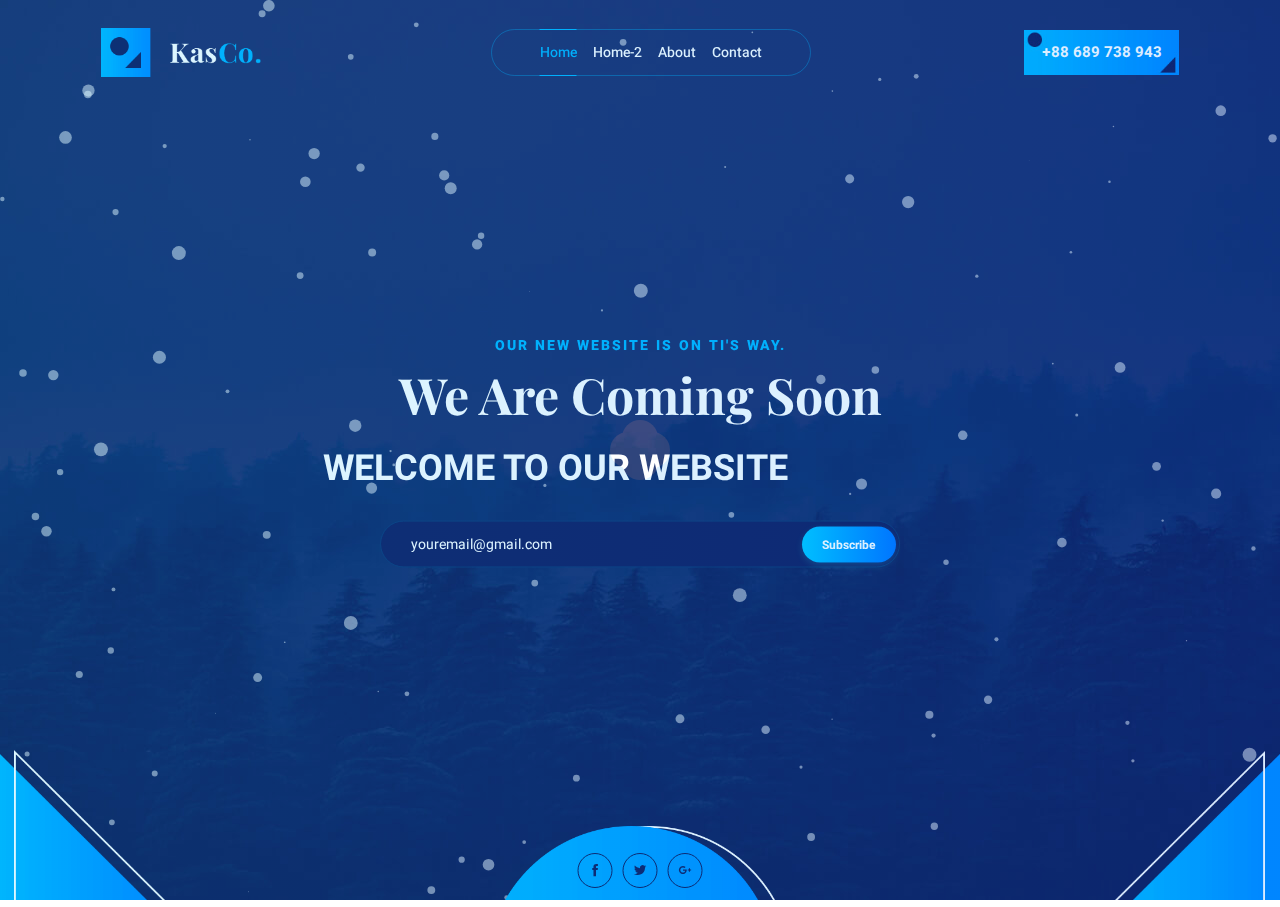
<file: index.html>
<!DOCTYPE html>
<html class="no-js" lang="zxx">
<head>
	<meta charset="utf-8" />
	<meta http-equiv="x-ua-compatible" content="ie=edge" />
	<title>Welcome | KasCo</title>
	<meta name="description" content="" />
	<meta name="viewport" content="width=device-width, initial-scale=1" />
	<!-- Favicon -->
	<link rel="shortcut icon" href="favicon.ico" type="image/x-icon" />
	<link rel="icon" href="favicon.ico" type="image/x-icon" />
	<!-- Google font -->
	<link href="https://fonts.googleapis.com/css2?family=Heebo:wght@400;500;700;800&family=Playfair+Display:wght@700&display=swap" rel="stylesheet" />
	<!-- Ico Font CSS -->
	<link rel="stylesheet" href="css/icofont.css" />
	<!-- Bootstrap CSS -->
	<link rel="stylesheet" href="css/bootstrap.min.css" />
	<!-- Style CSS -->
	<link rel="stylesheet" href="css/style.css" />
	<!-- Responsive CSS -->
	<link rel="stylesheet" href="css/responsive.css" />
</head>
<body class="bg-img body-bg">
	<div class="canvas-area">
		<canvas class="constellation"></canvas>
	</div>
	<!-- PREALODER START -->
	<div class="preloader-wrap">
		<div class="preloader">
			<span></span>
			<span></span>
			<span></span>
			<span></span>
		</div>
	</div>
	<!-- PREALODER END -->
	<!-- SHAPE START -->
	<div class="shape-1"><img src="img/shape-1.png" alt="" /></div>
	<div class="shape-2"><img src="img/shape-2.png" alt="" /></div>
	<div class="shape-3"><img src="img/shape-3.png" alt="" /></div>
	<!-- SHAPE END -->

	<div class="bg-img color-white main-container">
		<!-- HEADER PART START -->
		<div id="header" class="style-1">
			<div class="container">
				<nav class="navbar navbar-expand-lg">
					<a class="navbar-brand" href="#"><img src="img/logo.png" alt="" /></a>
					<button class="navbar-toggler" type="button" data-toggle="collapse" data-target="#navbarSupportedContent" aria-controls="navbarSupportedContent" aria-expanded="false" aria-label="Toggle navigation">
						<span class="icofont icofont-navigation-menu"></span>
					</button>
					<div class="collapse navbar-collapse" id="navbarSupportedContent">
						<ul class="nav nav-pills mx-auto nav-style1" id="pills-tab" role="tablist">
							<li class="nav-item" role="presentation"><a class="nav-link nav-menu active" id="pills-home-tab" data-toggle="pill" href="#pills-home" role="tab" aria-controls="pills-home" aria-selected="true">Home</a></li>
							<li class="nav-item"><a class="nav-link nav-menu" href="index-2.html">Home-2</a></li>
							<li class="nav-item" role="presentation"><a class="nav-link nav-menu" id="pills-about-tab" data-toggle="pill" href="#pills-about" role="tab" aria-controls="pills-about" aria-selected="false">About</a></li>
							<li class="nav-item" role="presentation">
								<a class="nav-link nav-menu" id="pills-contact-tab" data-toggle="pill" href="#pills-contact" role="tab" aria-controls="pills-contact" aria-selected="false">Contact</a>
							</li>
						</ul>
					</div>
					<div class="head-contact-us"><span>+88 689 738 943</span></div>
				</nav>
			</div>
		</div>
		<!-- HEADER PART END -->

		<!-- BODY PART START -->
		<div class="tab-content" id="pills-tabContent">
			<!-- HOME PART -->
			<div class="tab-pane fade show active" id="pills-home" role="tabpanel" aria-labelledby="pills-home-tab">
				<div id="main-content-home" class="xs-no-positioning fixed fixed-middle">
					<div>
						<div class="container">
							<div class="row">
								<div class="col-12">
									<div class="title">
										<p class="small-title">Our new website is on ti's way.</p>
										<span class="main-title">We Are Coming Soon</span>
									</div>
								</div>
							</div>
						</div>
						<div class="container">
							<div class="row justify-content-center">
								<div class="col-sm-12 col-md-10 col-lg-7 col-xl-7">
									<div class="counter-style1">
										<input type="hidden" id="count-down-date" name="count-down-date" value="31 Dec, 2022 12:00:00" />
										<h2 class="expired-text hidden">Welcome to Our Website</h2>
										<div class="countdown-timer" id="countdown-boxes">
											<ul class="list-inline count-down-list text-center">
												<li id="years"><span class="years">900</span><span class="counter-time-title">Years</span></li>
												<li id="months"><span class="months">12</span><span class="counter-time-title">Months</span></li>
												<li id="days"><span class="days">30</span><span class="counter-time-title">Days</span></li>
												<li id="hours"><span class="hours">24</span><span class="counter-time-title">Hours</span></li>
												<li id="minutes"><span class="minutes">50</span><span class="counter-time-title">Minutes</span></li>
												<li id="seconds"><span class="seconds">55</span><span class="counter-time-title">Seconds</span></li>
											</ul>
										</div>
									</div>
								</div>
							</div>
						</div>
						<div id="subscribe-form">
							<div class="container">
								<div class="row justify-content-center">
									<div class="col-xs-12 col-sm-12 col-md-8 col-lg-6 col-xl-6 text-center">
										<div class="subscribe-form text-center">
											<form action="#" class="form-inline mx-auto">
												<input type="email" name="email" class="form-control btn-rounded" placeholder="youremail@gmail.com" />
												<button type="submit" class="btn btn-primary btn-round">
													<span class="btn-text">Subscribe</span> <span><i class="btn-icon icofont icofont-paper-plane"></i></span>
												</button>
											</form>
										</div>
									</div>
								</div>
							</div>
						</div>
					</div>
				</div>
			</div>
			<!-- ABOUT PART -->
			<div class="tab-pane fade" id="pills-about" role="tabpanel" aria-labelledby="pills-about-tab">
				<div id="main-content-about" class="xs-no-positioning fixed fixed-middle">
					<div class="container">
						<div class="row align-items-center">
							<div class="col-sm-12 col-md-6 col-lg-6 col-xl-6">
								<div class="about_img">
									<img class="w-100" src="img/about-team.png" alt="" />
									<div class="border-shape"></div>
									<div class="badge"><img class="w-100" src="img/badge.png" alt="" /></div>
								</div>
							</div>
							<div class="col-sm-12 col-md-6 col-lg-6 col-xl-6">
								<div class="title text-left">
									<span class="about-small-title">About us.</span>
									<h1 class="about-main-title">We provide always best services for our customr.</h1>
								</div>
								<div class="content-text">
									<p class="first-pera">Consectetur adipiscing elit, sed do eusmod tempor incedunt laboe and nostrud exercitation ullamco laboris nisi ut aliquip.</p>
									<p class="second-pera">
										Adipiscing elit, sed do eiusmod tempor incididunt ut labore et dolore magna aliq minim veniam, quis nostrud exercitation ullamco laboris nisi ut aliquip ex ea com modo consequat. Duis aute irure
										dolor in reprehenderit in voluptate velit esse cillum dolore eu fugiat nulla pariatu.
									</p>
									<p class="third-pera">
										Adipiscing elit, sed do eiusmod tempor incididunt ut labore et dolore magna aliq minim veniam, quis nostrud exercitation ullamco laboris nisi ut aliquip ex ea com modo consequat. Duis aute irure
										dolor in reprehenderit in voluptate velit esse cillum dolore eu fugiat nulla pariatu.
									</p>
									<div class="contact-btn">
										<button type="button" class="btn btn-primary btn-sm">Contact Us <i class="icofont icofont-swoosh-right"></i></button>
									</div>
								</div>
							</div>
						</div>
					</div>
				</div>
			</div>
			<!-- CONTACT PART -->
			<div class="tab-pane fade" id="pills-contact" role="tabpanel" aria-labelledby="pills-contact-tab">
				<div id="main-content-contact" class="xs-no-positioning fixed fixed-middle">
					<div class="container">
						<div class="row">
							<div class="col-12">
								<div class="title">
									<p class="contact-small-title">Contact Us!</p>
									<span class="contact-main-title">Get In Touch</span>
								</div>
							</div>
						</div>
					</div>
					<div class="container">
						<div class="row justify-content-center">
							<div class="col-12">
								<div class="contact-form-main-div">
									<form id="contact-form" action="#" class="clearfix text-center">
										<div class="row">
											<div class="success">Your message has been sent successfully.</div>
											<div class="error">E-mail must be valid and message must be longer than 1 character.</div>
											<div class="col-xs-12 col-sm-12 col-md-6 col-lg-6 col-xl-6 form-field">
												<input type="text" id="name" name="name" class="form-control" placeholder="Manie Burkholder" /><i class="icofont icofont-user"></i>
											</div>
											<div class="col-xs-12 col-sm-12 col-md-6 col-lg-6 col-xl-6 form-field">
												<input type="email" id="email_address" name="email" class="form-control" placeholder="support24@gmail.com" /><i class="icofont icofont-envelope"></i>
											</div>
											<div class="col-xs-12 col-sm-12 col-md-6 col-lg-6 col-xl-6 form-field">
												<input type="text" id="phone" name="phone" class="form-control" placeholder="+88 056 958 467" /><i class="icofont icofont-phone"></i>
											</div>
											<div class="col-xs-12 col-sm-12 col-md-6 col-lg-6 col-xl-6 form-field">
												<input type="text" id="address" name="address" class="form-control" placeholder="Garfield Street, Huntington, NY 11743" /><i class="icofont icofont-location-pin"></i>
											</div>
											<div class="col-md-12 col-lg-12 col-xl-12 form-field"><textarea id="message" name="message" class="form-control" placeholder="Message Here" rows="7"></textarea></div>
										</div>
										<button type="submit" name="submit" id="submit" class="btn btn-primary">Send Message <i class="icofont icofont-arrow-right"></i></button>
									</form>
								</div>
							</div>
						</div>
					</div>
				</div>
			</div>
		</div>
		<!-- BODY PART END -->
	</div>
	<!-- SOCIAL ICON PART START -->
	<div class="social-icon-box text-center">
		<ul class="list-inline social-icons social-icons-body">
			<li>
				<a href="#" target="_blank" class=""><i class="icofont icofont-social-facebook"></i></a>
			</li>
			<li>
				<a href="#" target="_blank" class=""><i class="icofont icofont-social-twitter"></i></a>
			</li>
			<li>
				<a href="#" target="_blank" class=""><i class="icofont icofont-social-google-plus"></i></a>
			</li>
		</ul>
	</div>
	<!-- SOCIAL ICON PART END -->

	
	<!-- jQuery -->
	<script src="js/jquery-3.2.1.min.js"></script>
	<!-- Bootstrap JS -->
	<script src="js/bootstrap.min.js"></script>
	<!-- zepto JS -->
	<script src="js/zepto.min.js"></script>
	<!-- constellation JS -->
	<script src="js/constellation.min.js"></script>
	<!-- stars JS -->
	<script src="js/stars.js"></script>
	<!-- scripts -->
	<script src="js/scripts.js"></script>
</body>
</html>
</file>
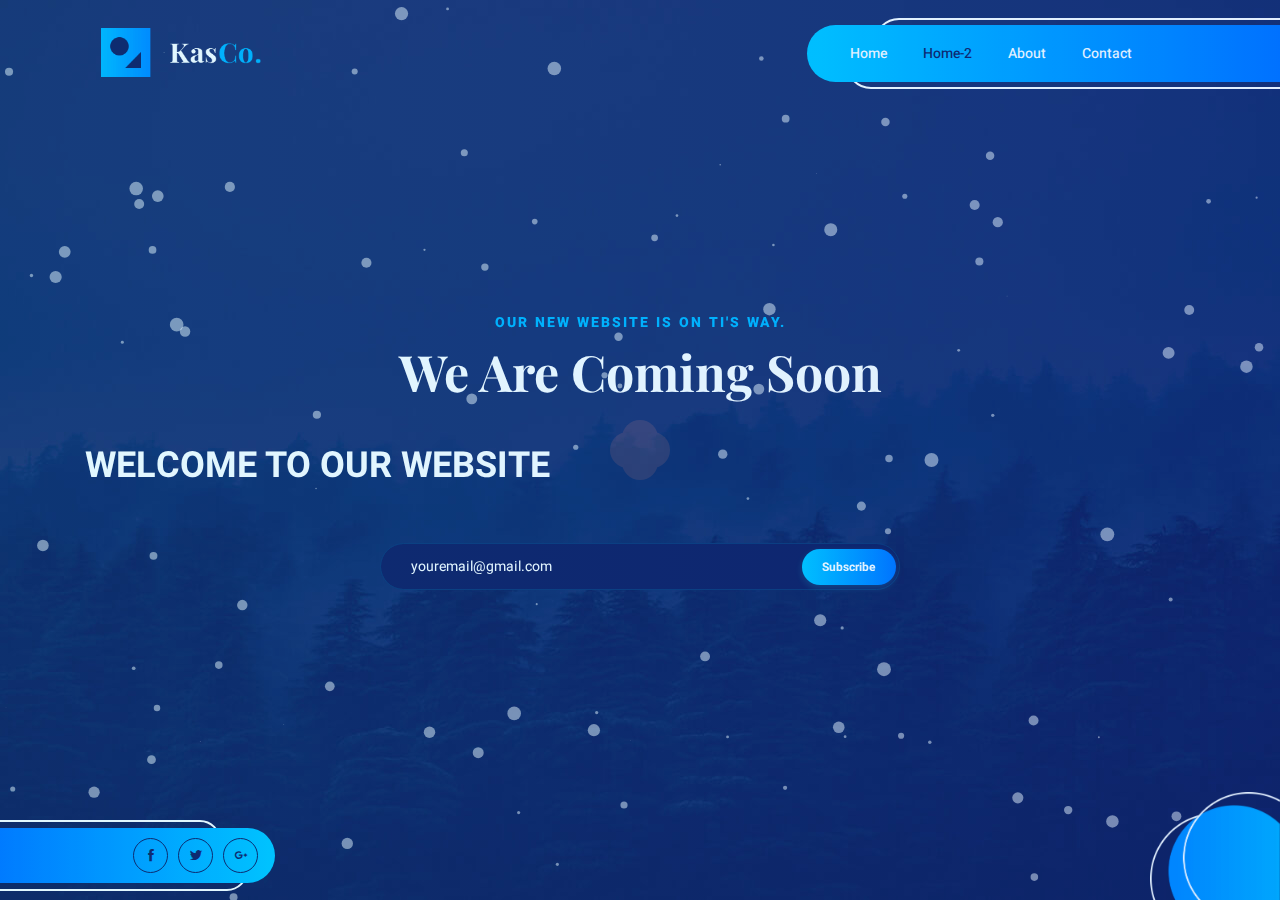
<file: index-2.html>
<!DOCTYPE html>
<html class="no-js" lang="zxx">
<head>
    <meta charset="utf-8" />
    <meta http-equiv="x-ua-compatible" content="ie=edge" />
    <title>Welcome | KasCo</title>
    <meta name="description" content="" />
    <meta name="viewport" content="width=device-width, initial-scale=1" />
    <!-- Favicon -->
    <link rel="shortcut icon" href="favicon.ico" type="image/x-icon" />
    <link rel="icon" href="favicon.ico" type="image/x-icon" />
    <!-- Google font -->
    <link href="https://fonts.googleapis.com/css2?family=Heebo:wght@400;500;700;800&family=Playfair+Display:wght@700&display=swap" rel="stylesheet" />
    <!-- Ico Font CSS -->
    <link rel="stylesheet" href="css/icofont.css" />
    <!-- Bootstrap CSS -->
    <link rel="stylesheet" href="css/bootstrap.min.css" />
    <!-- Style CSS -->
    <link rel="stylesheet" href="css/style.css" />
    <!-- Responsive CSS -->
    <link rel="stylesheet" href="css/responsive.css" />
</head>
<body class="bg-img body-bg">
    <div class="canvas-area">
        <canvas class="constellation"></canvas>
    </div>
    <!-- PREALODER START -->
    <div class="preloader-wrap">
        <div class="preloader">
            <span></span>
            <span></span>
            <span></span>
            <span></span>
        </div>
    </div>
    <!-- PREALODER END -->
    <!-- SHAPE START -->
    <div class="shape-4"><img src="img/shape-4.png" alt="" /></div>
    <!-- SHAPE END -->
    <div class="bg-img color-white main-container">
        <!-- HEADER PART START -->
        <div id="header" class="style-1">
            <div class="container">
                <nav class="navbar navbar-expand-lg">
                    <a class="navbar-brand" href="#"><img src="img/logo.png" alt="" /></a>
                    <button class="navbar-toggler" type="button" data-toggle="collapse" data-target="#navbarSupportedContent" aria-controls="navbarSupportedContent" aria-expanded="false" aria-label="Toggle navigation">
                        <span class="icofont icofont-navigation-menu"></span>
                    </button>
                    <div class="collapse navbar-collapse secondary-navbar" id="navbarSupportedContent">
                        <ul class="nav nav-pills mx-auto nav-style1">
                            <li class="nav-item"><a class="nav-link nav-menu" href="index.html">Home</a></li>
                            <li class="nav-item" role="presentation">
                                <a class="nav-link nav-menu active" id="pills-res-home-tab" data-toggle="pill" href="#pills-home" role="tab" aria-controls="pills-home" aria-selected="true">Home-2</a>
                            </li>
                            <li class="nav-item" role="presentation">
                                <a class="nav-link nav-menu" id="pills-res-about-tab" data-toggle="pill" href="#pills-about" role="tab" aria-controls="pills-about" aria-selected="false">About</a>
                            </li>
                            <li class="nav-item" role="presentation">
                                <a class="nav-link nav-menu" id="pills-res-contact-tab" data-toggle="pill" href="#pills-contact" role="tab" aria-controls="pills-contact" aria-selected="false">Contact</a>
                            </li>
                        </ul>
                    </div>
                </nav>
            </div>
        </div>
        <div class="nav-style2-main">
            <ul class="style2-nav nav nav-pills">
                <li class="nav-item"><a class="nav-link nav-menu" href="index.html">Home</a></li>
                <li class="nav-item" role="presentation"><a class="nav-link nav-menu active" id="pills-home-tab" data-toggle="pill" href="#pills-home" role="tab" aria-controls="pills-home" aria-selected="true">Home-2</a></li>
                <li class="nav-item" role="presentation"><a class="nav-link nav-menu" id="pills-about-tab" data-toggle="pill" href="#pills-about" role="tab" aria-controls="pills-about" aria-selected="false">About</a></li>
                <li class="nav-item" role="presentation"><a class="nav-link nav-menu" id="pills-contact-tab" data-toggle="pill" href="#pills-contact" role="tab" aria-controls="pills-contact" aria-selected="false">Contact</a></li>
                <li class="menu-design"><span class="top-line"></span><span class="bottom-line"></span></li>
            </ul>
        </div>
        <!-- HEADER PART END -->

        <!-- BODY PART START -->
        <div class="tab-content" id="pills-tabContent">
            <!-- HOME PART -->
            <div class="tab-pane fade show active" id="pills-home" role="tabpanel" aria-labelledby="pills-home-tab">
                <div id="main-content-home2" class="xs-no-positioning fixed fixed-middle">
                    <div>
                        <div class="container">
                            <div class="row">
                                <div class="col-12">
                                    <div class="title">
                                        <p class="small-title">Our new website is on ti's way.</p>
                                        <span class="main-title">We Are Coming Soon</span>
                                    </div>
                                </div>
                            </div>
                        </div>
                        <div class="container">
                            <div class="row justify-content-center">
                                <div class="col-sm-12 col-md-10 col-lg-12 col-xl-12">
                                    <div class="counter-style2">
                                        <input type="hidden" id="count-down-date" name="count-down-date" value="31 Dec, 2022 12:00:00" />
                                        <h2 class="expired-text hidden">Welcome to Our Website</h2>
                                        <div class="countdown-timer" id="countdown-boxes">
                                            <ul class="list-inline count-down-list text-center">
                                                <li id="years">
                                                    <div class="first-bg"></div>
                                                    <div class="second-bg"></div>
                                                    <div class="third-bg"></div>
                                                    <div class="content-div"><span class="years"></span><span class="counter-time-title">Years</span></div>
                                                </li>
                                                <li id="months">
                                                    <div class="first-bg"></div>
                                                    <div class="second-bg"></div>
                                                    <div class="third-bg"></div>
                                                    <div class="content-div"><span class="months"></span><span class="counter-time-title">Months</span></div>
                                                </li>
                                                <li id="days">
                                                    <div class="first-bg"></div>
                                                    <div class="second-bg"></div>
                                                    <div class="third-bg"></div>
                                                    <div class="content-div"><span class="days"></span><span class="counter-time-title">Days</span></div>
                                                </li>
                                                <li id="hours">
                                                    <div class="first-bg"></div>
                                                    <div class="second-bg"></div>
                                                    <div class="third-bg"></div>
                                                    <div class="content-div"><span class="hours"></span><span class="counter-time-title">Hours</span></div>
                                                </li>
                                                <li id="minutes">
                                                    <div class="first-bg"></div>
                                                    <div class="second-bg"></div>
                                                    <div class="third-bg"></div>
                                                    <div class="content-div"><span class="minutes"></span><span class="counter-time-title">Minutes</span></div>
                                                </li>
                                                <li id="seconds">
                                                    <div class="first-bg"></div>
                                                    <div class="second-bg"></div>
                                                    <div class="third-bg"></div>
                                                    <div class="content-div"><span class="seconds"></span><span class="counter-time-title">Seconds</span></div>
                                                </li>
                                            </ul>
                                        </div>
                                    </div>
                                </div>
                            </div>
                        </div>
                        <div id="subscribe-form">
                            <div class="container">
                                <div class="row justify-content-center">
                                    <div class="col-xs-12 col-sm-12 col-md-8 col-lg-6 col-xl-6 text-center">
                                        <div class="subscribe-form text-center">
                                            <form action="#" class="form-inline mx-auto">
                                                <input type="email" name="email" class="form-control btn-rounded" placeholder="youremail@gmail.com" />
                                                <button type="submit" class="btn btn-primary btn-round">
                                                    <span class="btn-text">Subscribe</span> <span><i class="btn-icon icofont icofont-paper-plane"></i></span>
                                                </button>
                                            </form>
                                        </div>
                                    </div>
                                </div>
                            </div>
                        </div>
                    </div>
                </div>
                <div class="social-icon-box-style2">
                    <ul class="list-inline social-icons social-icons-style2">
                        <li>
                            <a href="#" target="_blank" class=""><i class="icofont icofont-social-facebook"></i></a>
                        </li>
                        <li>
                            <a href="#" target="_blank" class=""><i class="icofont icofont-social-twitter"></i></a>
                        </li>
                        <li>
                            <a href="#" target="_blank" class=""><i class="icofont icofont-social-google-plus"></i></a>
                        </li>
                        <li class="menu-design"><span class="top-line"></span><span class="bottom-line"></span></li>
                    </ul>
                </div>
            </div>

            <!-- ABOUT PART -->
            <div class="tab-pane fade" id="pills-about" role="tabpanel" aria-labelledby="pills-about-tab">
                <div id="main-content-about" class="xs-no-positioning fixed fixed-middle">
                    <div class="container">
                        <div class="row align-items-center">
                            <div class="col-sm-12 col-md-6 col-lg-6 col-xl-6">
                                <div class="about_img">
                                    <img class="w-100" src="img/about-team.png" alt="" />
                                    <div class="border-shape"></div>
                                    <div class="badge"><img class="w-100" src="img/badge.png" alt="" /></div>
                                </div>
                            </div>
                            <div class="col-sm-12 col-md-6 col-lg-6 col-xl-6">
                                <div class="title text-left">
                                    <span class="about-small-title">About us.</span>
                                    <h1 class="about-main-title">We provide always best services for our customr.</h1>
                                </div>
                                <div class="content-text">
                                    <p class="first-pera">Consectetur adipiscing elit, sed do eusmod tempor incedunt laboe and nostrud exercitation ullamco laboris nisi ut aliquip.</p>
                                    <p class="second-pera">
                                        Adipiscing elit, sed do eiusmod tempor incididunt ut labore et dolore magna aliq minim veniam, quis nostrud exercitation ullamco laboris nisi ut aliquip ex ea com modo consequat. Duis aute irure
                                        dolor in reprehenderit in voluptate velit esse cillum dolore eu fugiat nulla pariatu.
                                    </p>
                                    <p class="third-pera">
                                        Adipiscing elit, sed do eiusmod tempor incididunt ut labore et dolore magna aliq minim veniam, quis nostrud exercitation ullamco laboris nisi ut aliquip ex ea com modo consequat. Duis aute irure
                                        dolor in reprehenderit in voluptate velit esse cillum dolore eu fugiat nulla pariatu.
                                    </p>
                                    <div class="contact-btn">
                                        <button type="button" class="btn btn-primary btn-sm">Contact Us <i class="icofont icofont-swoosh-right"></i></button>
                                    </div>
                                </div>
                            </div>
                        </div>
                    </div>
                </div>
            </div>

            <!-- CONTACT PART -->
            <div class="tab-pane fade" id="pills-contact" role="tabpanel" aria-labelledby="pills-contact-tab">
                <div id="main-content-contact" class="xs-no-positioning fixed fixed-middle">
                    <div class="container">
                        <div class="row">
                            <div class="col-12">
                                <div class="title">
                                    <p class="contact-small-title">Contact Us!</p>
                                    <span class="contact-main-title">Get In Touch</span>
                                </div>
                            </div>
                        </div>
                    </div>
                    <div class="container">
                        <div class="row justify-content-center">
                            <div class="col-12">
                                <div class="contact-form-main-div">
                                    <form id="contact-form" action="#" class="clearfix text-center">
                                        <div class="row">
                                            <div class="success">Your message has been sent successfully.</div>
                                            <div class="error">E-mail must be valid and message must be longer than 1 character.</div>
                                            <div class="col-xs-12 col-sm-12 col-md-6 col-lg-6 col-xl-6 form-field">
                                                <input type="text" id="name" name="name" class="form-control" placeholder="Manie Burkholder" /><i class="icofont icofont-user"></i>
                                            </div>
                                            <div class="col-xs-12 col-sm-12 col-md-6 col-lg-6 col-xl-6 form-field">
                                                <input type="email" id="email_address" name="email" class="form-control" placeholder="support24@gmail.com" /><i class="icofont icofont-envelope"></i>
                                            </div>
                                            <div class="col-xs-12 col-sm-12 col-md-6 col-lg-6 col-xl-6 form-field">
                                                <input type="text" id="phone" name="phone" class="form-control" placeholder="+88 056 958 467" /><i class="icofont icofont-phone"></i>
                                            </div>
                                            <div class="col-xs-12 col-sm-12 col-md-6 col-lg-6 col-xl-6 form-field">
                                                <input type="text" id="address" name="address" class="form-control" placeholder="Garfield Street, Huntington, NY 11743" /><i class="icofont icofont-location-pin"></i>
                                            </div>
                                            <div class="col-md-12 col-lg-12 col-xl-12 form-field"><textarea id="message" name="message" class="form-control" placeholder="Message Here" rows="7"></textarea></div>
                                        </div>
                                        <button type="submit" name="submit" id="submit" class="btn btn-primary">Send Message <i class="icofont icofont-arrow-right"></i></button>
                                    </form>
                                </div>
                            </div>
                        </div>
                    </div>
                </div>
            </div>
        </div>
    </div>
    <!-- jQuery -->
    <script src="js/jquery-3.2.1.min.js"></script>
    <!-- Bootstrap JS -->
    <script src="js/bootstrap.min.js"></script>
    <!-- zepto JS -->
    <script src="js/zepto.min.js"></script>
    <!-- constellation JS -->
    <script src="js/constellation.min.js"></script>
    <!-- stars JS -->
    <script src="js/stars.js"></script>
    <!-- scripts -->
    <script src="js/scripts.js"></script>
</body>
</html>
</file>
<file: css/style.css>
* {
    margin: 0;
    padding: 0;
    -webkit-box-sizing: border-box;
    -moz-box-sizing: border-box;
    box-sizing: border-box;
}
body,
html {
    height: 100%;
    width: 100%;
    overflow: hidden;
}
body {
    color: #444;
    font-family: Heebo, sans-serif;
    font-size: 16px;
    line-height: 1.5;
    padding: 20px;
    position: relative;
    z-index: 1;
    overflow: hidden;
}
h1,
h2,
h3,
h4,
h5,
h6,
p {
    margin: 0;
}
h1 {
    font-size: 48px;
    line-height: 0.5;
    font-weight: 700;
    text-transform: uppercase;
}
h2 {
    font-size: 36px;
    line-height: 0.667;
    font-weight: 700;
    text-transform: uppercase;
}
h3 {
    font-size: 28px;
    text-transform: uppercase;
}
h4 {
    font-size: 18px;
    font-weight: 600;
}
embed,
iframe,
img,
object {
    max-width: 100%;
}
ul {
    margin: 0;
    padding: 0;
    list-style: none;
}
a,
a:active,
a:focus,
a:hover,
button {
    text-decoration: none;
    outline: 0;
}
a:active,
a:focus,
a:hover {
    color: #00b3fd;
}
li a {
    color: #fff;
}
a:hover,
button:hover {
    -webkit-transition: all 0.3s ease-in;
    -o-transition: all 0.3s ease-in;
    -moz-transition: all 0.3s ease-in;
    transition: all 0.3s ease-in;
}
.hidden {
    display: none;
}

/* ------------------------------------------------------------------ */
/* 1. CLASSES CSS PART START
/* ------------------------------------------------------------------ */

.bg-img {
    -moz-background-size: cover;
    -o-background-size: cover;
    background-size: cover;
    background-repeat: no-repeat;
    background-position: center center;
}
.fixed {
    position: fixed;
    left: 0;
    right: 0;
}
.fixed-top {
    top: 0;
}
.fixed-left-corner {
    bottom: 25px;
    padding-left: 25px;
}
.fixed-middle {
    top: 50%;
    -webkit-transform: translateY(-50%);
    -moz-transform: translateY(-50%);
    -ms-transform: translateY(-50%);
    -o-transform: translateY(-50%);
    transform: translateY(-50%);
    z-index: 1;
}
.positon-fix-style-1.fixed-middle {
    top: 55%;
}
.fixed-bottom {
    bottom: 0;
}
.body-bg {
    background-image: url(../img/homepage_01_bg.jpg);
}
.home4-body-bg {
    background-image: url(../img/homepage_04_bg.jpg);
}
.about-body-bg {
    background-image: url(../img/about-body-bg.jpg);
}
.contact-body-bg {
    background-image: url(../img/contact-body-bg.jpg);
}
.text-light {
    font-weight: 300;
}
.primary-title {
    margin-bottom: 20px;
}
.color-white * {
    color: #fff;
}
.white-bg-1 {
    background-color: rgba(255, 255, 255, 0.4);
}

/* ------------------------------------------------------------------ */
/*SHAPES*/
/* ------------------------------------------------------------------ */

.shape-1 {
    position: absolute;
    bottom: 0;
    left: 0;
    width: 250px;
}
.shape-2 {
    position: absolute;
    bottom: 0;
    right: 0;
    width: 250px;
}
.shape-3 {
    position: absolute;
    bottom: 0;
    left: 50%;
    transform: translateX(-50%);
    width: 400px;
}
.shape-4 {
    position: absolute;
    bottom: 0;
    right: 0;
    width: 300px;
}
.shape-5 {
    position: absolute;
    bottom: 0;
    right: 0;
}

/* ------------------------------------------------------------------ */
/*BUTTON*/
/* ------------------------------------------------------------------ */

.btn {
    text-transform: capitalize;
    font-size: 14px;
    font-weight: 700;
    border: none;
    padding: 13.5px 30px;
    -webkit-border-radius: 0;
    -moz-border-radius: 0;
    border-radius: 30px;
    overflow: hidden;
    position: relative;
    z-index: 1;
}
.btn-primary {
    background-color: #101a5f;
    background: linear-gradient(to left, #0072ff, #00c6ff);
    -webkit-box-shadow: 0 3px 7px 0 rgba(39, 201, 220, 0.2);
    -moz-box-shadow: 0 3px 7px 0 rgba(39, 201, 220, 0.2);
    box-shadow: 0 3px 7px 0 rgba(39, 201, 220, 0.2);
    color: #fff;
}
.btn-round {
    -webkit-border-radius: 30px;
    -moz-border-radius: 30px;
    border-radius: 30px;
}
.padding-big {
    padding: 50px 0;
}
.pt-70 {
    padding-top: 70px;
}

/* ------------------------------------------------------------------ */
/*BUTTON HOVER*/
/* ------------------------------------------------------------------ */
.btn:after,
.btn:before {
    content: "";
    position: absolute;
    width: 0;
    height: 100%;
    top: 0;
    background-color: #0072ffa3;
    z-index: -1;
    -webkit-transition: all 0.2s ease-in-out;
    -o-transition: all 0.2s ease-in-out;
    -moz-transition: all 0.2s ease-in-out;
    transition: all 0.2s ease-in-out;
}
.btn:before {
    left: 0;
}
.btn:after {
    right: 0;
}
.btn:hover:after,
.btn:hover:before {
    width: 50%;
}
.btn-primary:hover {
    color: #fff;
    -webkit-box-shadow: none;
    -moz-box-shadow: none;
    box-shadow: none;
}

/* ------------------------------------------------------------------ */
/*COLOR CSS*/
/* ------------------------------------------------------------------ */

.bg-header-dark {
    background-color: #01000235;
}
.bg-header-dark-home2 {
    background-color: #210f4b;
}
.bg-footer {
    background-color: #140c31;
}

/* ------------------------------------------------------------------ */
/* CLASSES CSS PART END
/* ------------------------------------------------------------------ */


/* ------------------------------------------------------------------ */
/*2.HEADER PART CSS START*/
/* ------------------------------------------------------------------ */
#header {
    position: absolute;
    width: 100%;
    top: 15px;
    left: 0;
}

.navbar-brand {
    width: 160px;
}
.nav-style1 {
    border: 1px solid #00b3fd5c;
    padding: 4px 40px;
    border-radius: 50px;
}
.navbar-brand h3 {
    font-size: 38px;
    font-weight: 700;
    text-transform: capitalize;
    display: inline-block;
    line-height: 0;
    vertical-align: middle;
    margin-left: 10px;
}
.nav-menu {
    font-size: 14px;
    color: #fff;
    font-weight: 500;
    text-transform: capitalize;
    position: relative;
    -webkit-transition: all 0.3s;
    -o-transition: all 0.3s;
    -moz-transition: all 0.3s;
    transition: all 0.3s;
    padding-right: 0 !important;
    padding-left: 0 !important;
    margin: 0 0.5rem;
}
.head-contact-us {
    text-align: center;
    background: url(../img/shape-4.jpg) center center no-repeat;
    background-size: cover;
    padding: 15px 30px;
    font-size: 18px;
    font-weight: 700;
}
.head-contact-title {
    font-size: 14px;
    color: #fc730a;
    font-weight: 700;
    display: block;
}
.head-contact-no {
    font-size: 25px;
    color: #fff;
    font-weight: 700;
    display: block;
}
.nav-item {
    display: flex;
}
.style-1 .nav-menu::before {
    content: "";
    position: absolute;
    top: -5px;
    left: 50%;
    transform: translateX(-50%);
    height: 0;
    width: 100%;
    background-color: #00b3fd;
    -webkit-transition: all 0.1s;
    -o-transition: all 0.1s;
    -moz-transition: all 0.1s;
    transition: all 0.1s;
}
.style-1 .nav-menu::after {
    content: "";
    position: absolute;
    bottom: -5px;
    left: 50%;
    transform: translateX(-50%);
    height: 0;
    width: 100%;
    background-color: #00b3fd;
    -webkit-transition: all 0.1s;
    -o-transition: all 0.1s;
    -moz-transition: all 0.1s;
    transition: all 0.1s;
}
.style-1 .nav-menu.active {
    color: #00b3fd;
}
.style-1 .nav-item:hover .nav-menu::before {
    height: 1px;
}
.style-1 .nav-item:hover .nav-menu::after {
    height: 1px;
}
.style-1 .active.nav-menu::before {
    height: 1px;
}
.style-1 .active.nav-menu::after {
    height: 1px;
}
.navbar-toggler .icofont {
    font-size: 21px;
}

/* ------------------------------------------------------------------ */
/*HEADER STYLE-2*/
/* ------------------------------------------------------------------ */

.secondary-navbar {
    visibility: hidden;
}
.nav-style2-main {
    position: absolute;
    top: 22px;
    right: 0;
    z-index: 3;
}
ul.style2-nav li {
    display: inline-block;
    margin: 0 10px;
}
ul.style2-nav li:hover .nav-menu {
    color: #101a5f;
}
.style2-nav li .nav-menu.active {
    color: #101a5f;
}
.style2-nav {
    background-color: #101a5f;
    background: linear-gradient(to left, #0072ff, #00c6ff);
    padding: 12px 415px 12px 30px;
    border-radius: 50px 0 0 50px;
    position: relative;
}
.style2-nav .top-line {
    position: absolute;
    top: -8px;
    right: -10px;
    height: 50px;
    width: 90%;
    background-color: transparent;
    border: 2px solid #fff;
    z-index: -1;
    border-radius: 50px 0 0 50px;
}
.style2-nav .bottom-line {
    position: absolute;
    bottom: -8px;
    right: -10px;
    height: 50px;
    width: 95%;
    background-color: transparent;
    border: 2px solid #fff;
    z-index: -1;
    border-radius: 50px 0 0 50px;
}
.menu-design {
    height: 0 !important;
    width: 0 !important;
    margin: 0 !important;
    padding: 0 !important;
}
.nav-pills .nav-link.active,
.nav-pills .show > .nav-link {
    background-color: transparent;
}
/* ------------------------------------------------------------------ */
/*HEADER PART CSS END*/
/* ------------------------------------------------------------------ */



/* ------------------------------------------------------------------ */
/*3.MAIN CONTENT CSS START*/
/* ------------------------------------------------------------------ */


/* ------------------------------------------------------------------ */
/*TITLE CSS START*/
/* ------------------------------------------------------------------ */
.title {
    text-align: center;
}
.small-title {
    font-size: 17px;
    font-weight: 800;
    color: #00b4fd;
    letter-spacing: 2px;
    text-transform: uppercase;
    position: relative;
    display: inline-block;
    line-height: 1.8;
}
.main-title {
    font-size: 70px;
    font-weight: 700;
    color: #fff;
    text-transform: capitalize;
    font-family: "Playfair Display", serif;
    position: relative;
    display: block;
}

/* ------------------------------------------------------------------ */
/*TITLE CSS END*/
/* ------------------------------------------------------------------ */

/* ------------------------------------------------------------------ */
/*COUNTER CSS START*/
/* ------------------------------------------------------------------ */

/* ------------------------------------------------------------------ */
/*COUNTER STYLE-1*/
/* ------------------------------------------------------------------ */

.counter-style1 {
    margin: 25px 0 40px;
}
.counter-style1 .count-down-list.list-inline > li {
    display: inline-block;
    border: 2px solid #00b3fd;
    padding: 40px 0;
    border-radius: 20px;
    transition: all 0.3s;
    position: relative;
}
.counter-style1 .count-down-list.list-inline > li::before {
    content: "";
    position: absolute;
    left: 0;
    top: 0;
    width: 100%;
    height: 100%;
    border-radius: 15px;
    background: #00c6ff;
    background: -webkit-linear-gradient(to top, #0087ff, #00b4fd);
    background: linear-gradient(to top, #0087ff, #00b4fd);
    opacity: 0;
    visibility: hidden;
    z-index: -1;
    -moz-transition: all 0.3s ease 0s;
    -o-transition: all 0.3s ease 0s;
    -ms-transition: all 0.3s ease 0s;
    -webkit-transition: all 0.3s ease 0s;
    transition: all 0.3s ease 0s;
}
.counter-style1 .count-down-list.list-inline > li:hover::before {
    opacity: 1;
    visibility: visible;
}
.counter-style1 .countdown-timer #days span,
.counter-style1 .countdown-timer #hours span,
.counter-style1 .countdown-timer #minutes span,
.counter-style1 .countdown-timer #months span,
.counter-style1 .countdown-timer #seconds span,
.counter-style1 .countdown-timer #years span {
    display: block;
}
.counter-style1 .countdown-timer #days,
.counter-style1 .countdown-timer #hours,
.counter-style1 .countdown-timer #minutes,
.counter-style1 .countdown-timer #months,
.counter-style1 .countdown-timer #seconds,
.counter-style1 .countdown-timer #years {
    text-align: center;
    position: relative;
    width: 22%;
    margin: 0 5px;
}
.counter-style1 .countdown-timer .days,
.counter-style1 .countdown-timer .hours,
.counter-style1 .countdown-timer .minutes,
.counter-style1 .countdown-timer .months,
.counter-style1 .countdown-timer .seconds,
.counter-style1 .countdown-timer .years {
    font-size: 50px;
    font-weight: 800;
}
.counter-style1 .countdown-timer .counter-time-title {
    font-size: 14px;
    font-weight: 500;
    text-transform: uppercase;
}

/* ------------------------------------------------------------------ */
/*COUNTER STYLE-2*/
/* ------------------------------------------------------------------ */

.counter-style2 {
    margin: 80px 0 100px;
}
.counter-style2 .count-down-list.list-inline > li {
    display: inline-block;
    border-radius: 20px;
    transition: all 0.3s;
    position: relative;
}
.counter-style2 .count-down-list.list-inline > li::before {
    content: "";
    position: absolute;
    left: 0;
    top: 0;
    width: 100%;
    height: 100%;
    border-radius: 5px;
    background-size: cover;
    opacity: 1;
    visibility: visible;
    -moz-transition: all 0.3s ease 0s;
    -o-transition: all 0.3s ease 0s;
    -ms-transition: all 0.3s ease 0s;
    -webkit-transition: all 0.3s ease 0s;
    transition: all 0.3s ease 0s;
    z-index: -1;
}
#days .first-bg,
#hours .first-bg,
#minutes .first-bg,
#months .first-bg,
#seconds .first-bg,
#years .first-bg {
    height: 130px;
    width: 130px;
    background: #101a5f;
    position: absolute;
    top: 50%;
    left: 50%;
    transform: translate(-50%, -50%) rotate(60deg);
    z-index: -1;
    border: 3px solid #00c6ff;
    opacity: 0.1;
    border-radius: 20px;
}
#days .third-bg,
#hours .third-bg,
#minutes .third-bg,
#months .third-bg,
#seconds .third-bg,
#years .third-bg {
    height: 130px;
    width: 130px;
    background: #101a5f;
    position: absolute;
    top: 50%;
    left: 50%;
    transform: translate(-50%, -50%) rotate(45deg);
    z-index: -1;
    border: 3px solid #00c6ff;
    border-radius: 20px;
}
#days .second-bg,
#hours .second-bg,
#minutes .second-bg,
#months .second-bg,
#seconds .second-bg,
#years .second-bg {
    height: 130px;
    width: 130px;
    background: #101a5f;
    position: absolute;
    top: 50%;
    left: 50%;
    transform: translate(-50%, -50%) rotate(30deg);
    z-index: -1;
    border: 3px solid #00c6ff;
    opacity: 0.1;
    border-radius: 20px;
}
.counter-style2 .countdown-timer #days span,
.counter-style2 .countdown-timer #hours span,
.counter-style2 .countdown-timer #minutes span,
.counter-style2 .countdown-timer #months span,
.counter-style2 .countdown-timer #seconds span,
.counter-style2 .countdown-timer #years span {
    display: block;
}
.counter-style2 .countdown-timer #days,
.counter-style2 .countdown-timer #hours,
.counter-style2 .countdown-timer #minutes,
.counter-style2 .countdown-timer #months,
.counter-style2 .countdown-timer #seconds,
.counter-style2 .countdown-timer #years {
    text-align: center;
    position: relative;
    width: 180px;
}
.counter-style2 .countdown-timer .days,
.counter-style2 .countdown-timer .hours,
.counter-style2 .countdown-timer .minutes,
.counter-style2 .countdown-timer .months,
.counter-style2 .countdown-timer .seconds,
.counter-style2 .countdown-timer .years {
    font-size: 45px;
    font-weight: 800;
}
.counter-style2 .countdown-timer .counter-time-title {
    font-size: 14px;
    font-weight: 500;
    text-transform: uppercase;
}

/* ------------------------------------------------------------------ */
/*COUNTER CSS END*/
/* ------------------------------------------------------------------ */

/* ------------------------------------------------------------------ */
/*ABOUT CONTENT TEXT START*/
/* ------------------------------------------------------------------ */

.about-small-title {
    font-size: 17px;
    font-weight: 800;
    color: #00b4fd;
    letter-spacing: 2px;
    text-transform: uppercase;
    position: relative;
    line-height: 1.8;
}
.about-main-title {
    font-size: 40px;
    font-weight: 700;
    color: #fff;
    text-transform: capitalize;
    font-family: "Playfair Display", serif;
    position: relative;
    display: block;
    line-height: 1.2;
    margin-top: 10px; 
}
.first-pera {
    color: #e7f1fa;
    margin-top: 20px;
}
.second-pera {
    color: #afc4d7;
}
.third-pera {
    color: #00b4fd;
}
#main-content-about .content-text p {
    font-size: 16px;
    line-height: 1.8;
    font-weight: 500;
    margin-bottom: 20px;
    text-align: justify;
}
.about_img {
    width: 380px;
    display: inline-block;
    position: relative;
}
.border-shape {
    position: absolute;
    top: 30px;
    left: 30px;
    padding-left: 30px;
    height: 100%;
    width: 100%;
    background-color: transparent;
    border: 3px solid #fff;
    border-radius: 100px 0 25px 0;
    z-index: -1;
}

.badge {
    position: absolute;
    top: 50%;
    right: -100px;
    transform: translateY(-50%);
    height: 170px;
    width: 170px;
}

/* ------------------------------------------------------------------ */
/*ABOUT CONTENT TEXT END*/
/* ------------------------------------------------------------------ */

/* ------------------------------------------------------------------ */
/*CONTACT FORM CSS START*/
/* ------------------------------------------------------------------ */

.contact-small-title {
    font-size: 17px;
    font-weight: 800;
    color: #00b4fd;
    letter-spacing: 2px;
    text-transform: uppercase;
    line-height: 1.8;
    margin-bottom: 5px;
}
.contact-main-title {
    font-size: 44px;
    font-weight: 700;
    color: #fff;
    text-transform: capitalize;
    font-family: "Playfair Display", serif;
    position: relative;
    display: block;
    line-height: 1.2;
    margin-bottom: 30px;
}
.form-control {
    height: 47px;
    padding: 10px 30px;
    background-color: #101a5f;
    -webkit-box-shadow: none;
    -moz-box-shadow: none;
    box-shadow: none;
    outline: 0;
    border: 2px solid transparent;
    border-radius: 34px;
    width: 100%;
    color: #fff;
    font-weight: 400;
    font-size: 14px;
}
textarea.form-control {
    border-radius: 20px;
}
.form-control:focus {
    color: #fff;
    background-color: #101a5f;
    border-color: #00b2fd;
    outline: 0;
}
/* ------------------------------------------------------------------ */
/*CONTACT FORM CSS END*/
/* ------------------------------------------------------------------ */


/* ------------------------------------------------------------------ */
/*SUBSCRIBE FORM CSS START*/
/* ------------------------------------------------------------------ */
.subscribe-form {
    padding: 0 20px;
}
.form-inline {
    position: relative;
}
.form-inline .form-control {
    width: 100%;
    height: 55px;
    padding-left: 30px;
    padding-right: 80px;
    -webkit-border-radius: 30px;
    -moz-border-radius: 30px;
    border-radius: 30px;
    border: 1px solid #0d3373;
    background-color: #101a5f;
}
.form-inline .btn {
    position: absolute;
    right: 4px;
    top: 50%;
    transform: translateY(-50%);
    font-size: 17px;
    padding: 10px 28px;
    border-radius: 50px;
    background: linear-gradient(to left, #0072ff, #00c6ff);
}
.form-inline .btn .btn-icon {
    display: none;
}
.form-inline .form-control:focus {
    color: #fff;
    outline: 0;
    box-shadow: 0 0 0 0.2rem rgba(0, 123, 255, 0);
}
.form-control::placeholder {
    color: #fff;
}

.contact-btn{
    margin-top: 30px;
}

/* ------------------------------------------------------------------ */
/*SUBSCRIBE FORM CSS END*/
/* ------------------------------------------------------------------ */


/* ------------------------------------------------------------------ */
/*FOOTER CSS START*/
/* ------------------------------------------------------------------ */

#footer a {
    vertical-align: middle;
}
#footer .footer-logo {
    width: 75px;
    display: inline-block;
    vertical-align: middle;
}

/* ------------------------------------------------------------------ */
/*FOOTER CSS END*/
/* ------------------------------------------------------------------ */


/* ------------------------------------------------------------------ */
/*SOCIAL ICON CSS START*/
/* ------------------------------------------------------------------ */
.social-icon-box {
    display: inline-block;
    position: absolute;
    bottom: 20px;
    left: 50%;
    transform: translateX(-50%);
    z-index: 9;
}
.social-icons li {
    display: inline-block;
    margin: 0px 3px;
}

.social-icons li a {
    display: block;
    border: 1px;
    border-color: #101a5f;
    border-style: solid;
    width: 40px;
    height: 40px;
    line-height: 38px;
    text-align: center;
    transition: all 0.3s;
    border-radius: 50%;
}
.social-icons li a i {
    color: #101a5f;
    transition: all 0.3s;
}
.social-icons li a:hover {
    border-color: transparent;
    background-color: #101a5f;
}
.social-icons li a:hover i {
    color: #fff;
}
.social-icons li a.active {
    border-color: transparent;
    background-color: #101a5f;
}

/* ------------------------------------------------------------------ */
/*SOCIAL ICON STYLE-2*/
/* ------------------------------------------------------------------ */

.social-icon-box-style2 {
    position: absolute;
    bottom: 40px;
    left: 0;
    z-index: 3;
}
.social-icons-style2 {
    background-color: #101a5f;
    background: linear-gradient(to right, #0072ff, #00c6ff);
    padding: 12px 10px 12px 415px;
    border-radius: 0 50px 50px 0;
    position: relative;
}
.social-icons-style2 .top-line {
    position: absolute;
    top: -8px;
    left: -10px;
    height: 50px;
    width: 90%;
    background-color: transparent;
    border: 2px solid #fff;
    z-index: -1;
    border-radius: 0 50px 50px 0;
}
.social-icons-style2 .bottom-line {
    position: absolute;
    bottom: -8px;
    left: -10px;
    height: 50px;
    width: 95%;
    background-color: transparent;
    border: 2px solid #fff;
    z-index: -1;
    border-radius: 0 50px 50px 0;
}

/* ------------------------------------------------------------------ */
/*6. EXTRAA (modal, form reset, preloader etc)*/
/* ------------------------------------------------------------------ */
.icofont {
    font-size: 14px;
}
.modal-dialog {
    width: 75%;
}
.modal-header {
    padding: 15px 0;
    position: relative;
    padding-top: 22px;
}
.modal-header .close {
    margin-top: 0;
    color: #101a5f;
    opacity: 0.8;
    font-size: 45px;
    position: absolute;
    right: 0;
    top: -5px;
}
.modal-content {
    -webkit-box-shadow: none;
    -moz-box-shadow: none;
    box-shadow: none;
    border: none;
    -webkit-border-radius: 0;
    -moz-border-radius: 0;
    border-radius: 0;
    padding: 0 35px;
}
.modal-body {
    padding: 15px 0;
}
.modal-body p {
    font-size: 14px;
    margin-bottom: 25px;
    line-height: 1.5;
}
.modal .social-icons li a {
    color: #444;
    border: none;
}
.modal .social-icons li a:hover,
.modal .social-icons li a:hover i {
    color: #fff;
    background-color: transparent;
}
/* ------------------------------------------------------------------ */
/*CONTACT FORM*/
/* ------------------------------------------------------------------ */
.contact-form {
    background: #1e0c48;
    padding: 40px 70px;
    border-radius: 10px;
    position: relative;
}
.contact-form::before {
    content: "";
    top: 0;
    left: 0;
    height: 5px;
    width: 100%;
    position: absolute;
    border-radius: 10px 10px 0 0;
    background-color: #101a5f;
    background: linear-gradient(to left, #0072ff, #00c6ff);
}
#contact-form {
    overflow: hidden;
}
#contact-form .error,
#contact-form .success {
    display: none;
}
#contact-form .success {
    color: #fff;
    margin-left: 20px;
    margin-bottom: 10px;
}
#contact-form .error {
    color: #fe2929;
    margin-left: 20px;
    margin-bottom: 10px;
}
.location-map {
    height: 590px;
    border-radius: 10px;
    overflow: hidden;
}
.modal .form-control {
    border-color: rgba(167, 167, 167, 0.48);
    color: #444;
}
.modal .form-field i {
    color: rgba(167, 167, 167, 0.48);
}
.form-field {
    margin-bottom: 25px;
    position: relative;
}
.field-half-width {
    width: 48%;
}
.field-full-width {
    width: 100%;
}
.form-field i {
    position: absolute;
    color: rgba(255, 255, 255, 0.702);
    right: 30px;
    top: 50%;
    font-size: 12px;
    -webkit-transform: translateY(-50%);
    -moz-transform: translateY(-50%);
    -ms-transform: translateY(-50%);
    -o-transform: translateY(-50%);
    transform: translateY(-50%);
}
.modal .form-control {
    border-width: 1px;
}
.modal .form-control::placeholder {
    color: #ced4da;
}
.modal .form-control:focus {
    color: #222;
    background-color: transparent;
    border-color: #101a5f;
    outline: 0;
    box-shadow: 0 0 0 0.2rem rgba(0, 123, 255, 0);
}
.modal .form-control:focus + i {
    color: #101a5f;
}
.btn-big {
    width: 330px;
    -webkit-border-radius: 0;
    -moz-border-radius: 0;
    border-radius: 0;
}
/* ------------------------------------------------------------------ */
/*preloader*/
/* ------------------------------------------------------------------ */
.preloader-wrap {
    position: fixed;
    top: 0;
    bottom: 0;
    left: 0;
    right: 0;
    z-index: 99;
    height: 100%;
    width: 100%;
    background-color: #101a5f;
    background: linear-gradient(to left, #0072ff, #00c6ff);
    z-index: 9999999;
}
.preloader {
    position: absolute;
    top: 50%;
    text-align: center;
    left: 50%;
    -webkit-transform: translate(-50%, -50%);
    -moz-transform: translate(-50%, -50%);
    -ms-transform: translate(-50%, -50%);
    -o-transform: translate(-50%, -50%);
    transform: translate(-50%, -50%);
    z-index: 999;
    width: 24px;
    height: 24px;
}
.preloader span {
    display: inline-block;
    background-color: #fff;
    position: absolute;
    width: 36px;
    height: 36px;
    -webkit-border-radius: 100%;
    -moz-border-radius: 100%;
    border-radius: 100%;
    -webkit-transform: translate(-50%, -50%);
    -moz-transform: translate(-50%, -50%);
    -ms-transform: translate(-50%, -50%);
    -o-transform: translate(-50%, -50%);
    transform: translate(-50%, -50%);
    -webkit-animation: ball-fussion-ball1 1s 0s ease infinite;
    -moz-animation: ball-fussion-ball1 1s 0s ease infinite;
    -o-animation: ball-fussion-ball1 1s 0s ease infinite;
    animation: ball-fussion-ball1 1s 0s ease infinite;
}
.preloader span:nth-child(1) {
    top: 0;
    left: 50%;
    z-index: 1;
}
.preloader span:nth-child(2) {
    top: 50%;
    left: 100%;
    z-index: 2;
    -webkit-animation-name: ball-fussion-ball2;
    -moz-animation-name: ball-fussion-ball2;
    -o-animation-name: ball-fussion-ball2;
    animation-name: ball-fussion-ball2;
}
.preloader span:nth-child(3) {
    top: 100%;
    left: 50%;
    z-index: 1;
    -webkit-animation-name: ball-fussion-ball3;
    -moz-animation-name: ball-fussion-ball3;
    -o-animation-name: ball-fussion-ball3;
    animation-name: ball-fussion-ball3;
}
.preloader span:nth-child(4) {
    top: 50%;
    left: 0;
    z-index: 2;
    -webkit-animation-name: ball-fussion-ball4;
    -moz-animation-name: ball-fussion-ball4;
    -o-animation-name: ball-fussion-ball4;
    animation-name: ball-fussion-ball4;
}
@-webkit-keyframes ball-fussion-ball1 {
    0% {
        opacity: 0.35;
    }
    50% {
        top: -100%;
        left: 200%;
        opacity: 1;
    }
    100% {
        top: 50%;
        left: 100%;
        z-index: 2;
        opacity: 0.35;
    }
}
@-moz-keyframes ball-fussion-ball1 {
    0% {
        opacity: 0.35;
    }
    50% {
        top: -100%;
        left: 200%;
        opacity: 1;
    }
    100% {
        top: 50%;
        left: 100%;
        z-index: 2;
        opacity: 0.35;
    }
}
@-o-keyframes ball-fussion-ball1 {
    0% {
        opacity: 0.35;
    }
    50% {
        top: -100%;
        left: 200%;
        opacity: 1;
    }
    100% {
        top: 50%;
        left: 100%;
        z-index: 2;
        opacity: 0.35;
    }
}
@keyframes ball-fussion-ball1 {
    0% {
        opacity: 0.35;
    }
    50% {
        top: -100%;
        left: 200%;
        opacity: 1;
    }
    100% {
        top: 50%;
        left: 100%;
        z-index: 2;
        opacity: 0.35;
    }
}
@-webkit-keyframes ball-fussion-ball2 {
    0% {
        opacity: 0.35;
    }
    50% {
        top: 200%;
        left: 200%;
        opacity: 1;
    }
    100% {
        top: 100%;
        left: 50%;
        z-index: 1;
        opacity: 0.35;
    }
}
@-moz-keyframes ball-fussion-ball2 {
    0% {
        opacity: 0.35;
    }
    50% {
        top: 200%;
        left: 200%;
        opacity: 1;
    }
    100% {
        top: 100%;
        left: 50%;
        z-index: 1;
        opacity: 0.35;
    }
}
@-o-keyframes ball-fussion-ball2 {
    0% {
        opacity: 0.35;
    }
    50% {
        top: 200%;
        left: 200%;
        opacity: 1;
    }
    100% {
        top: 100%;
        left: 50%;
        z-index: 1;
        opacity: 0.35;
    }
}
@keyframes ball-fussion-ball2 {
    0% {
        opacity: 0.35;
    }
    50% {
        top: 200%;
        left: 200%;
        opacity: 1;
    }
    100% {
        top: 100%;
        left: 50%;
        z-index: 1;
        opacity: 0.35;
    }
}
@-webkit-keyframes ball-fussion-ball3 {
    0% {
        opacity: 0.35;
    }
    50% {
        top: 200%;
        left: -100%;
        opacity: 1;
    }
    100% {
        top: 50%;
        left: 0;
        z-index: 2;
        opacity: 0.35;
    }
}
@-moz-keyframes ball-fussion-ball3 {
    0% {
        opacity: 0.35;
    }
    50% {
        top: 200%;
        left: -100%;
        opacity: 1;
    }
    100% {
        top: 50%;
        left: 0;
        z-index: 2;
        opacity: 0.35;
    }
}
@-o-keyframes ball-fussion-ball3 {
    0% {
        opacity: 0.35;
    }
    50% {
        top: 200%;
        left: -100%;
        opacity: 1;
    }
    100% {
        top: 50%;
        left: 0;
        z-index: 2;
        opacity: 0.35;
    }
}
@keyframes ball-fussion-ball3 {
    0% {
        opacity: 0.35;
    }
    50% {
        top: 200%;
        left: -100%;
        opacity: 1;
    }
    100% {
        top: 50%;
        left: 0;
        z-index: 2;
        opacity: 0.35;
    }
}
@-webkit-keyframes ball-fussion-ball4 {
    0% {
        opacity: 0.35;
    }
    50% {
        top: -100%;
        left: -100%;
        opacity: 1;
    }
    100% {
        top: 0;
        left: 50%;
        z-index: 1;
        opacity: 0.35;
    }
}
@-moz-keyframes ball-fussion-ball4 {
    0% {
        opacity: 0.35;
    }
    50% {
        top: -100%;
        left: -100%;
        opacity: 1;
    }
    100% {
        top: 0;
        left: 50%;
        z-index: 1;
        opacity: 0.35;
    }
}
@-o-keyframes ball-fussion-ball4 {
    0% {
        opacity: 0.35;
    }
    50% {
        top: -100%;
        left: -100%;
        opacity: 1;
    }
    100% {
        top: 0;
        left: 50%;
        z-index: 1;
        opacity: 0.35;
    }
}
@keyframes ball-fussion-ball4 {
    0% {
        opacity: 0.35;
    }
    50% {
        top: -100%;
        left: -100%;
        opacity: 1;
    }
    100% {
        top: 0;
        left: 50%;
        z-index: 1;
        opacity: 0.35;
    }
}
/* ------------------------------------------------------------------ */
/*theme-style css*/
/* ------------------------------------------------------------------ */ 

#stats {
    left: 20px !important;
    top: 20px !important;
    display: none !important;
}
.canvas-area {
    position: absolute;
    top: 0;
    left: 0;
    height: 100%;
    width: 100%;
    z-index: 1;
}
.constellation {
    height: 100% !important;
    width: 100% !important;
}
/* ------------------------------------------------------------------ */ 
/*theme-style-rain*/
/* ------------------------------------------------------------------ */ 
.rain-area {
    height: 100%;
    width: 100%;
    position: absolute;
    top: 0;
    left: 0;
    z-index: -1;
}

.rain-area img {
    width: 100%;
    height: 100%;
    position: absolute;
    top: 0;
    left: 0;
    right: 0;
}
.rain-area canvas {
    position: absolute;
    top: 0;
    left: 0;
    right: 0;
    bottom: 0;
    width: 100%;
    height: 100%;
}
.rain-area {
    position: absolute;
    z-index: -1;
    height: 100%;
    width: 100%;
    overflow: hidden;
}
.rain-area:after {
    position: absolute;
    top: 0;
    left: 0;
    width: 100%;
    height: 100%;
    content: "";
    z-index: -1;
    background-color: #000;
    opacity: 0.3;
}


/* ------------------------------------------------------------------ */ 
/* for snow effect */
/* ------------------------------------------------------------------ */ 
.snow,
.winter-is-coming {
    z-index: -1;
    pointer-events: none;
}
.winter-is-coming {
    overflow: hidden;
    position: absolute;
    top: 0;
    height: 100%;
    width: 100%;
    max-width: 100%;
    background: rgba(0, 0, 0, 0.2);
}
.snow {
    position: absolute;
    top: 0;
    right: 0;
    bottom: 0;
    left: 0;
    -webkit-animation: falling linear infinite both;
    animation: falling linear infinite both;
    -webkit-transform: translate3D(0, -100%, 0);
    transform: translate3D(0, -100%, 0);
}
.snow-near {
    -webkit-animation-duration: 10s;
    animation-duration: 10s;
    background-image: url(../img/snow-near.png);
    background-size: contain;
}
.snow-near + .snow-alt {
    -webkit-animation-delay: 5s;
    animation-delay: 5s;
}
.snow-mid {
    -webkit-animation-duration: 20s;
    animation-duration: 20s;
    background-image: url(../img/snow-mid.png);
    background-size: contain;
}
.snow-mid + .snow-alt {
    -webkit-animation-delay: 10s;
    animation-delay: 10s;
}
.snow-far {
    -webkit-animation-duration: 30s;
    animation-duration: 30s;
    background-image: url(../img/snow-far.png);
    background-size: contain;
}
.snow-far + .snow-alt {
    -webkit-animation-delay: 15s;
    animation-delay: 15s;
}
@-webkit-keyframes falling {
    0% {
        -webkit-transform: translate3D(-7.5%, -100%, 0);
        transform: translate3D(-7.5%, -100%, 0);
    }
    100% {
        -webkit-transform: translate3D(7.5%, 100%, 0);
        transform: translate3D(7.5%, 100%, 0);
    }
}
@keyframes falling {
    0% {
        -webkit-transform: translate3D(-7.5%, -100%, 0);
        transform: translate3D(-7.5%, -100%, 0);
    }
    100% {
        -webkit-transform: translate3D(7.5%, 100%, 0);
        transform: translate3D(7.5%, 100%, 0);
    }
}
/* ------------------------------------------------------------------ */ 
/* for waterpipe */
/* ------------------------------------------------------------------ */ 
#wavybg-wrapper {
    width: 100%;
    height: 100%;
    overflow: hidden;
    position: absolute;
    z-index: -1;
    background: #333;
    top: 0;
    left: 0;
    margin: auto;
}
#wavybg-wrapper canvas {
    position: absolute;
    top: 0;
    bottom: 0;
    margin: auto;
    left: 0;
    right: 0;
}
/* ------------------------------------------------------------------ */
/* for particles */
/* ------------------------------------------------------------------ */
.canvas-area {
    position: absolute;
    top: 0;
    bottom: 0;
    left: 0;
    right: 0;
    z-index: -1;
}
.canvas-area canvas {
    width: 100%;
    height: 100%;
}
#stats {
    display: none !important;
}
/* ------------------------------------------------------------------ */
/* for sphere particles */
/* ------------------------------------------------------------------ */
#sphere-particles {
    position: absolute;
    top: 0;
    bottom: 0;
    left: 0;
    right: 0;
    background-color: #000;
    text-align: center;
    z-index: -1;
    overflow: hidden;
}
#sphere-particles canvas {
    position: absolute;
    max-width: 100%;
    height: 750px;
    max-height: 100%;
    left: 0;
    right: 0;
    width: 700px;
    margin: auto;
    top: 0;
    bottom: 0;
    z-index: -1;
}
/* ------------------------------------------------------------------ */
/* video background */
/* ------------------------------------------------------------------ */
.tubular {
    position: absolute !important;
    height: 100% !important;
    width: 100% !important;
    top: 0 !important;
    left: 0 !important;
    z-index: -1 !important;
}
.big-background-default-image {
    background-image: url(../img/body-bg.jpg);
    background-repeat: no-repeat;
    background-position: center center;
    background-size: cover;
    width: 100%;
    height: 100%;
    z-index: 0;
    backface-visibility: hidden;
}
.big-background-default-image iframe {
    width: 100% !important;
    height: 100% !important;
    position: absolute !important;
    margin: 0 !important;
    top: 0 !important;
    left: 0 !important;
    right: 0 !important;
    bottom: 0 !important;
}
#home_bg .home1-counter-box {
    background: linear-gradient(to right, #a14ae3c4, #f5a6f1b3);
}

#home_bg .form-inline .form-control {
    background-color: #101a5f38;
}
#home_bg::before {
    content: "";
    position: absolute;
    top: 0;
    left: 0;
    height: 100%;
    width: 100%;
    background-color: #101a5f8c;
    z-index: 1;
}
</file>
<file: css/responsive.css>
@media screen and (max-width: 1799px) {
    .style2-nav {
        padding: 10px 265px 10px 25px;
    }
    .nav-style2-main {
        top: 25px;
    }
    .style2-nav .top-line {
        top: -7px;
        right: -20px;
        border: 2px solid #fff;
        border-radius: 50px 0 0 50px;
    }
    .style2-nav .bottom-line {
        bottom: -7px;
        right: -15px;
        border: 2px solid #fff;
        border-radius: 50px 0 0 50px;
    }
    .counter-style2 {
        margin: 45px 0 65px;
    }
    #days .first-bg,
    #hours .first-bg,
    #minutes .first-bg,
    #months .first-bg,
    #seconds .first-bg,
    #years .first-bg {
        height: 115px;
        width: 115px;
        border-radius: 15px;
    }
    #days .third-bg,
    #hours .third-bg,
    #minutes .third-bg,
    #months .third-bg,
    #seconds .third-bg,
    #years .third-bg {
        height: 115px;
        width: 115px;
        border-radius: 15px;
    }
    #days .second-bg,
    #hours .second-bg,
    #minutes .second-bg,
    #months .second-bg,
    #seconds .second-bg,
    #years .second-bg {
        height: 115px;
        width: 115px;
        border-radius: 15px;
    }
    .counter-style2 .countdown-timer #days,
    .counter-style2 .countdown-timer #hours,
    .counter-style2 .countdown-timer #minutes,
    .counter-style2 .countdown-timer #months,
    .counter-style2 .countdown-timer #seconds,
    .counter-style2 .countdown-timer #years {
        text-align: center;
        position: relative;
        width: 160px;
    }
    .counter-style2 .countdown-timer .days,
    .counter-style2 .countdown-timer .hours,
    .counter-style2 .countdown-timer .minutes,
    .counter-style2 .countdown-timer .months,
    .counter-style2 .countdown-timer .seconds,
    .counter-style2 .countdown-timer .years {
        font-size: 34px;
        line-height: 1.4;
    }
    .counter-style2 .count-down-list.list-inline > li {
        padding: 26px 0;
    }
    .counter-style2 .countdown-timer .counter-time-title {
        font-size: 13px;
    }
    .social-icon-box-style2 {
        bottom: 17px;
    }
    .social-icons-style2 {
        padding: 10px 10px 10px 265px;
        border-radius: 0 50px 50px 0;
    }
    .social-icons-style2 .top-line {
        top: -8px;
        left: -27px;
        height: 42px;
        border: 2px solid #fff;
    }
    .social-icons-style2 .bottom-line {
        bottom: -8px;
        left: -13px;
        height: 42px;
        border: 2px solid #fff;
    }
    .shape-4 {
        width: 170px;
    }
    #main-content-about.fixed-middle {
        top: 50%;
    }
    .about_img {
        width: 340px;
    }
    .border-shape {
        top: 25px;
        left: 25px;
    }
    .badge {
        right: -80px;
        height: 115px;
        width: 115px;
    }
    .about-small-title {
        font-size: 14px;
        letter-spacing: 2px;
    }
    .about-main-title {
        font-size: 38px;
    }
    #main-content-about .content-text p {
        font-size: 15px;
        margin-bottom: 12px;
    }
    .first-pera {
        margin-top: 15px;
    }
    .btn-sm {
        font-size: 14px;
        padding: 12px 30px;
    }
    .shape-5 {
        width: 170px;
    }
}
@media screen and (max-width: 1599px) {
    .head-contact-us {
        width: 155px;
        padding: 11px 10px;
        font-size: 15px;
    }
    .small-title {
        font-size: 14px;
        letter-spacing: 2px;
        line-height: 1.4;
    }
    .main-title {
        font-size: 55px;
    }
    .counter-style1 .countdown-timer .days,
    .counter-style1 .countdown-timer .hours,
    .counter-style1 .countdown-timer .minutes,
    .counter-style1 .countdown-timer .months,
    .counter-style1 .countdown-timer .seconds,
    .counter-style1 .countdown-timer .years {
        font-size: 43px;
    }
    .counter-style1 .count-down-list.list-inline > li {
        border: 2px solid #00b3fd;
        padding: 30px 0;
        border-radius: 15px;
    }
    .counter-style1 .count-down-list.list-inline > li::before {
        border-radius: 10px;
    }
    .counter-style1 .countdown-timer .counter-time-title {
        font-size: 12px;
    }
    .subscribe-form {
        padding: 0 10px;
    }
    .form-inline .form-control {
        height: 45px;
        padding-left: 20px;
        padding-right: 58px;
    }
    .form-inline .btn {
        padding: 7px 15px;
        font-size: 15px;
    }
    .shape-1 {
        width: 165px;
    }
    .shape-2 {
        width: 165px;
    }
    .shape-3 {
        width: 270px;
    }
    .social-icons li a {
        width: 35px;
        height: 35px;
        line-height: 33px;
    }
    .social-icon-box {
        bottom: 12px;
    }
    .style2-nav {
        padding: 10px 130px 10px 25px;
    }
    .nav-style2-main {
        top: 25px;
    }
    .style2-nav .top-line {
        top: -7px;
        right: -20px;
        border: 2px solid #fff;
        border-radius: 50px 0 0 50px;
    }
    .style2-nav .bottom-line {
        bottom: -7px;
        right: -15px;
        border: 2px solid #fff;
        border-radius: 50px 0 0 50px;
    }
    .counter-style2 {
        margin: 45px 0 65px;
    }
    #days .first-bg,
    #hours .first-bg,
    #minutes .first-bg,
    #months .first-bg,
    #seconds .first-bg,
    #years .first-bg {
        height: 105px;
        width: 105px;
        border-radius: 15px;
    }
    #days .third-bg,
    #hours .third-bg,
    #minutes .third-bg,
    #months .third-bg,
    #seconds .third-bg,
    #years .third-bg {
        height: 105px;
        width: 105px;
        border-radius: 15px;
    }
    #days .second-bg,
    #hours .second-bg,
    #minutes .second-bg,
    #months .second-bg,
    #seconds .second-bg,
    #years .second-bg {
        height: 105px;
        width: 105px;
        border-radius: 15px;
    }
    .counter-style2 .countdown-timer #days,
    .counter-style2 .countdown-timer #hours,
    .counter-style2 .countdown-timer #minutes,
    .counter-style2 .countdown-timer #months,
    .counter-style2 .countdown-timer #seconds,
    .counter-style2 .countdown-timer #years {
        text-align: center;
        position: relative;
        width: 140px;
    }
    .counter-style2 .countdown-timer .days,
    .counter-style2 .countdown-timer .hours,
    .counter-style2 .countdown-timer .minutes,
    .counter-style2 .countdown-timer .months,
    .counter-style2 .countdown-timer .seconds,
    .counter-style2 .countdown-timer .years {
        font-size: 30px;
        line-height: 1.4;
    }
    .counter-style2 .count-down-list.list-inline > li {
        padding: 26px 0;
    }
    .counter-style2 .countdown-timer .counter-time-title {
        font-size: 12px;
    }
    .social-icon-box-style2 {
        bottom: 17px;
    }
    .social-icons-style2 {
        padding: 10px 10px 10px 130px;
        border-radius: 0 50px 50px 0;
    }
    .social-icons-style2 .top-line {
        top: -8px;
        left: -27px;
        height: 42px;
        border: 2px solid #fff;
    }
    .social-icons-style2 .bottom-line {
        bottom: -8px;
        left: -13px;
        height: 42px;
        border: 2px solid #fff;
    }
    .shape-4 {
        width: 140px;
    }
    #main-content-about.fixed-middle {
        top: 50%;
    }
    .about_img {
        width: 280px;
    }
    .border-shape {
        top: 25px;
        left: 25px;
    }
    .badge {
        right: -80px;
        height: 115px;
        width: 115px;
    }
    .about-small-title {
        font-size: 14px;
        letter-spacing: 1px;
    }
    .about-main-title {
        font-size: 34px;
    }
    #main-content-about .content-text p {
        font-size: 14px;
        margin-bottom: 15px;
    }
    .first-pera {
        margin-top: 15px;
    }
    .btn-sm {
        font-size: 14px;
        padding: 10px 30px;
    }
    .shape-5 {
        width: 170px;
    }
}
@media screen and (max-width: 1399px) {
    .head-contact-us {
        width: 155px;
        padding: 11px 10px;
        font-size: 15px;
    }
    .small-title {
        font-size: 14px;
        letter-spacing: 2px;
        line-height: 1.4;
    }
    .main-title {
        font-size: 55px;
    }

    .counter-style1 .countdown-timer #days,
    .counter-style1 .countdown-timer #hours,
    .counter-style1 .countdown-timer #minutes,
    .counter-style1 .countdown-timer #months,
    .counter-style1 .countdown-timer #seconds,
    .counter-style1 .countdown-timer #years {
        width: 22%;
        margin: 0px 3px;
    }


    .counter-style1 .countdown-timer .days,
    .counter-style1 .countdown-timer .hours,
    .counter-style1 .countdown-timer .minutes,
    .counter-style1 .countdown-timer .months,
    .counter-style1 .countdown-timer .seconds,
    .counter-style1 .countdown-timer .years {
        font-size: 43px;
    }
    .counter-style1 .count-down-list.list-inline > li {
        border: 2px solid #00b3fd;
        padding: 20px 0;
        border-radius: 15px;
    }
    .counter-style1 .countdown-timer .counter-time-title {
        font-size: 12px;
    }
    .subscribe-form {
        padding: 0 10px;
    }
    .form-inline .form-control {
        height: 45px;
        padding-left: 20px;
        padding-right: 58px;
    }
    .form-inline .btn {
        padding: 7px 15px;
        font-size: 15px;
    }
    .shape-1 {
        width: 165px;
    }
    .shape-2 {
        width: 165px;
    }
    .shape-3 {
        width: 270px;
    }
    .social-icons li a {
        width: 35px;
        height: 35px;
        line-height: 33px;
    }
    .social-icon-box {
        bottom: 12px;
    }
    .nav-style2-main {
        top: 25px;
    }
    .style2-nav .top-line {
        top: -7px;
        right: -20px;
        border: 2px solid #fff;
        border-radius: 50px 0 0 50px;
    }
    .style2-nav .bottom-line {
        bottom: -7px;
        right: -15px;
        border: 2px solid #fff;
        border-radius: 50px 0 0 50px;
    }
    .counter-style2 {
        margin: 45px 0 65px;
    }
    #days .first-bg,
    #hours .first-bg,
    #minutes .first-bg,
    #months .first-bg,
    #seconds .first-bg,
    #years .first-bg {
        height: 100px;
        width: 100px;
        border-radius: 15px;
    }
    #days .third-bg,
    #hours .third-bg,
    #minutes .third-bg,
    #months .third-bg,
    #seconds .third-bg,
    #years .third-bg {
        height: 100px;
        width: 100px;
        border-radius: 15px;
    }
    #days .second-bg,
    #hours .second-bg,
    #minutes .second-bg,
    #months .second-bg,
    #seconds .second-bg,
    #years .second-bg {
        height: 100px;
        width: 100px;
        border-radius: 15px;
    }
    .counter-style2 .countdown-timer #days,
    .counter-style2 .countdown-timer #hours,
    .counter-style2 .countdown-timer #minutes,
    .counter-style2 .countdown-timer #months,
    .counter-style2 .countdown-timer #seconds,
    .counter-style2 .countdown-timer #years {
        text-align: center;
        position: relative;
        width: 130px;
    }
    .counter-style2 .countdown-timer .days,
    .counter-style2 .countdown-timer .hours,
    .counter-style2 .countdown-timer .minutes,
    .counter-style2 .countdown-timer .months,
    .counter-style2 .countdown-timer .seconds,
    .counter-style2 .countdown-timer .years {
        font-size: 30px;
        line-height: 1.4;
    }
    .counter-style2 .count-down-list.list-inline > li {
        padding: 26px 0;
    }
    .counter-style2 .countdown-timer .counter-time-title {
        font-size: 12px;
    }
    .social-icon-box-style2 {
        bottom: 17px;
    }
    .social-icons-style2 {
        padding: 10px 10px 10px 130px;
        border-radius: 0 50px 50px 0;
    }
    .social-icons-style2 .top-line {
        top: -8px;
        left: -27px;
        height: 42px;
        border: 2px solid #fff;
    }
    .social-icons-style2 .bottom-line {
        bottom: -8px;
        left: -13px;
        height: 42px;
        border: 2px solid #fff;
    }
    .shape-4 {
        width: 140px;
    }
    #main-content-about.fixed-middle {
        top: 50%;
    }
    .about_img {
        width: 260px;
    }
    .border-shape {
        top: 25px;
        left: 25px;
    }
    .badge {
        right: -80px;
        height: 115px;
        width: 115px;
    }
    .about-small-title {
        font-size: 14px;
        letter-spacing: 1px;
    }
    .about-main-title {
        font-size: 34px;
    }
    #main-content-about .content-text p {
        font-size: 14px;
        margin-bottom: 10px;
    }
    .first-pera {
        margin-top: 15px;
    }
    .btn-sm {
        font-size: 14px;
        padding: 12px 30px;
    }

    .contact-btn {
        margin-top: 20px;
    }

    .shape-5 {
        width: 170px;
    }
    #main-content-contact.fixed-middle {
        top: 50%;
    }
    .contact-small-title {
        font-size: 16px;
        line-height: 1.4;
    }
    .contact-main-title {
        font-size: 42px;
        margin-bottom: 20px;
    }
    .form-field {
        margin-bottom: 10px;
    }
    textarea.form-control {
        border-radius: 10px;
        height: 115px;
    }
    #contact-form .btn {
        font-size: 13px;
        padding: 9.5px 30px;
    }
}
@media screen and (max-width: 1299px) {
    .head-contact-us {
        width: 155px;
        padding: 11px 10px;
        font-size: 15px;
    }
    .small-title {
        font-size: 14px;
        letter-spacing: 2px;
        line-height: 1.4;
    }
    .main-title {
        font-size: 50px;
    }

    .counter-style1 .countdown-timer #days,
    .counter-style1 .countdown-timer #hours,
    .counter-style1 .countdown-timer #minutes,
    .counter-style1 .countdown-timer #months,
    .counter-style1 .countdown-timer #seconds,
    .counter-style1 .countdown-timer #years {
        width: 22%;
        margin: 0px 3px;
    }


    .counter-style1 .countdown-timer .days,
    .counter-style1 .countdown-timer .hours,
    .counter-style1 .countdown-timer .minutes,
    .counter-style1 .countdown-timer .months,
    .counter-style1 .countdown-timer .seconds,
    .counter-style1 .countdown-timer .years {
        font-size: 40px;
    }
    .counter-style1 .count-down-list.list-inline > li {
        border: 2px solid #00b3fd;
        padding: 25px 0;
        border-radius: 15px;
    }
    .counter-style1 .countdown-timer .counter-time-title {
        font-size: 12px;
    }
    .subscribe-form {
        padding: 0 10px;
    }
    .form-inline .form-control {
        height: 47px;
        padding-left: 30px;
        padding-right: 100px;
    }
    .form-inline .btn {
        padding: 9px 20px;
        font-size: 12px;
    }
    .shape-1 {
        width: 165px;
    }
    .shape-2 {
        width: 165px;
    }
    .shape-3 {
        width: 270px;
    }
    .social-icons li a {
        width: 35px;
        height: 35px;
        line-height: 33px;
    }
    .social-icon-box {
        bottom: 12px;
    }
    .style2-nav {
        padding: 10px 130px 10px 25px;
    }
    .nav-style2-main {
        top: 25px;
    }
    .style2-nav .top-line {
        top: -7px;
        right: -20px;
        border: 2px solid #fff;
        border-radius: 50px 0 0 50px;
    }
    .style2-nav .bottom-line {
        bottom: -7px;
        right: -15px;
        border: 2px solid #fff;
        border-radius: 50px 0 0 50px;
    }
    .counter-style2 {
        margin: 45px 0 65px;
    }
    #days .first-bg,
    #hours .first-bg,
    #minutes .first-bg,
    #months .first-bg,
    #seconds .first-bg,
    #years .first-bg {
        height: 100px;
        width: 100px;
        border-radius: 15px;
    }
    #days .third-bg,
    #hours .third-bg,
    #minutes .third-bg,
    #months .third-bg,
    #seconds .third-bg,
    #years .third-bg {
        height: 100px;
        width: 100px;
        border-radius: 15px;
    }
    #days .second-bg,
    #hours .second-bg,
    #minutes .second-bg,
    #months .second-bg,
    #seconds .second-bg,
    #years .second-bg {
        height: 100px;
        width: 100px;
        border-radius: 15px;
    }
    .counter-style2 .countdown-timer #days,
    .counter-style2 .countdown-timer #hours,
    .counter-style2 .countdown-timer #minutes,
    .counter-style2 .countdown-timer #months,
    .counter-style2 .countdown-timer #seconds,
    .counter-style2 .countdown-timer #years {
        text-align: center;
        position: relative;
        width: 110px;
    }
    .counter-style2 .countdown-timer .days,
    .counter-style2 .countdown-timer .hours,
    .counter-style2 .countdown-timer .minutes,
    .counter-style2 .countdown-timer .months,
    .counter-style2 .countdown-timer .seconds,
    .counter-style2 .countdown-timer .years {
        font-size: 30px;
        line-height: 1.4;
    }
    .counter-style2 .count-down-list.list-inline > li {
        padding: 26px 0;
    }
    .counter-style2 .countdown-timer .counter-time-title {
        font-size: 12px;
    }
    .social-icon-box-style2 {
        bottom: 17px;
    }
    .social-icons-style2 {
        padding: 10px 10px 10px 130px;
        border-radius: 0 50px 50px 0;
    }
    .social-icons-style2 .top-line {
        top: -8px;
        left: -27px;
        height: 42px;
        border: 2px solid #fff;
    }
    .social-icons-style2 .bottom-line {
        bottom: -8px;
        left: -13px;
        height: 42px;
        border: 2px solid #fff;
    }
    .shape-4 {
        width: 130px;
    }
    #main-content-about.fixed-middle {
        top: 50%;
    }
    .about_img {
        width: 280px;
    }
    .border-shape {
        top: 25px;
        left: 25px;
    }
    .badge {
        right: -80px;
        height: 115px;
        width: 115px;
    }
    .about-small-title {
        font-size: 14px;
        letter-spacing: 1px;
    }
    .about-main-title {
        font-size: 30px;
    }
    #main-content-about .content-text p {
        font-size: 13px;
        margin-bottom: 8px;
    }
    .first-pera {
        margin-top: 15px;
    }
    .btn-sm {
        font-size: 13px;
        padding: 10px 30px;
    }
    .shape-5 {
        width: 170px;
    }
    .contact-small-title {
        font-size: 16px;
        line-height: 1.4;
    }
    .contact-main-title {
        font-size: 42px;
        margin-bottom: 20px;
    }
    .form-field {
        margin-bottom: 10px;
    }
    textarea.form-control {
        border-radius: 10px;
        height: 115px;
    }
    #contact-form .btn {
        font-size: 13px;
        padding: 9.5px 30px;
    }
}
@media screen and (max-width: 1199px) {
    .head-contact-us {
        width: 155px;
        padding: 11px 10px;
        font-size: 15px;
    }
    .small-title {
        font-size: 14px;
        letter-spacing: 2px;
        line-height: 1.4;
    }
    .main-title {
        font-size: 50px;
    }

    .counter-style1 .countdown-timer #days,
    .counter-style1 .countdown-timer #hours,
    .counter-style1 .countdown-timer #minutes,
    .counter-style1 .countdown-timer #months,
    .counter-style1 .countdown-timer #seconds,
    .counter-style1 .countdown-timer #years {
        width: 22%;
        margin: 0px 3px;
    }

    .counter-style1 .countdown-timer .days,
    .counter-style1 .countdown-timer .hours,
    .counter-style1 .countdown-timer .minutes,
    .counter-style1 .countdown-timer .months,
    .counter-style1 .countdown-timer .seconds,
    .counter-style1 .countdown-timer .years {
        font-size: 40px;
    }
    .counter-style1 .count-down-list.list-inline > li {
        border: 2px solid #00b3fd;
        padding: 25px 0;
        border-radius: 15px;
    }
    .counter-style1 .countdown-timer .counter-time-title {
        font-size: 12px;
    }
    .subscribe-form {
        padding: 0 10px;
    }
    .form-inline .form-control {
        height: 45px;
        padding-left: 20px;
        padding-right: 58px;
    }
    .form-inline .btn {
        padding: 7px 15px;
    }
    .shape-1 {
        width: 165px;
    }
    .shape-2 {
        width: 165px;
    }
    .shape-3 {
        width: 270px;
    }
    .social-icons li a {
        width: 35px;
        height: 35px;
        line-height: 33px;
    }
    .social-icon-box {
        bottom: 12px;
    }
    .style2-nav {
        padding: 10px 130px 10px 25px;
    }
    .nav-style2-main {
        top: 25px;
    }
    .style2-nav .top-line {
        top: -7px;
        right: -20px;
        border: 2px solid #fff;
        border-radius: 50px 0 0 50px;
    }
    .style2-nav .bottom-line {
        bottom: -7px;
        right: -15px;
        border: 2px solid #fff;
        border-radius: 50px 0 0 50px;
    }
    .counter-style2 {
        margin: 40px 0 60px;
    }
    #days .first-bg,
    #hours .first-bg,
    #minutes .first-bg,
    #months .first-bg,
    #seconds .first-bg,
    #years .first-bg {
        height: 100px;
        width: 100px;
        border-radius: 15px;
    }
    #days .third-bg,
    #hours .third-bg,
    #minutes .third-bg,
    #months .third-bg,
    #seconds .third-bg,
    #years .third-bg {
        height: 100px;
        width: 100px;
        border-radius: 15px;
    }
    #days .second-bg,
    #hours .second-bg,
    #minutes .second-bg,
    #months .second-bg,
    #seconds .second-bg,
    #years .second-bg {
        height: 100px;
        width: 100px;
        border-radius: 15px;
    }
    .counter-style2 .countdown-timer #days,
    .counter-style2 .countdown-timer #hours,
    .counter-style2 .countdown-timer #minutes,
    .counter-style2 .countdown-timer #months,
    .counter-style2 .countdown-timer #seconds,
    .counter-style2 .countdown-timer #years {
        text-align: center;
        position: relative;
        width: 115px;
    }
    .counter-style2 .countdown-timer .days,
    .counter-style2 .countdown-timer .hours,
    .counter-style2 .countdown-timer .minutes,
    .counter-style2 .countdown-timer .months,
    .counter-style2 .countdown-timer .seconds,
    .counter-style2 .countdown-timer .years {
        font-size: 27px;
        line-height: 1.4;
    }
    .counter-style2 .count-down-list.list-inline > li {
        padding: 26px 0;
    }
    .counter-style2 .countdown-timer .counter-time-title {
        font-size: 12px;
    }
    .social-icon-box-style2 {
        bottom: 17px;
    }
    .social-icons-style2 {
        padding: 10px 10px 10px 130px;
        border-radius: 0 50px 50px 0;
    }
    .social-icons-style2 .top-line {
        top: -8px;
        left: -27px;
        height: 42px;
        border: 2px solid #fff;
    }
    .social-icons-style2 .bottom-line {
        bottom: -8px;
        left: -13px;
        height: 42px;
        border: 2px solid #fff;
    }
    .shape-4 {
        width: 130px;
    }
    .contact-small-title {
        font-size: 16px;
        line-height: 1.4;
    }
    .contact-main-title {
        font-size: 42px;
        margin-bottom: 20px;
    }
    .form-field {
        margin-bottom: 10px;
    }
    textarea.form-control {
        border-radius: 10px;
        height: 115px;
    }
    #contact-form .btn {
        font-size: 13px;
        padding: 9.5px 30px;
    }
}
@media screen and (max-width: 991px) {
    .navbar {
        background-color: #0d3373;
        z-index: 9;
        padding-left: 15px;
        padding-right: 15px;
    }

    .navbar-brand {
        width: 110px;
    }
    .nav-style1 {
        border-color: transparent;
        padding: 4px 0;
        border-radius: 50px;
    }
    .nav-menu {
        margin: 0;
    }
    .style-1 .nav-menu::before {
        top: 50%;
        transform: translateY(-50%);
        left: 130%;
        width: 20px;
    }
    .style-1 .nav-menu::after {
        display: none;
    }
    .style-1 .nav-item:hover .nav-menu::before {
        height: 1.2px;
    }
    .style-1 .nav-item:hover .nav-menu::after {
        height: 1.2px;
    }
    .style-1 .active.nav-menu::before {
        height: 1.2px;
    }
    .style-1 .active.nav-menu::after {
        height: 1.2px;
    }
    .head-contact-us {
        display: none;
    }
    .nav-item {
        margin: 0 auto 0 0;
    }
    .head-contact-title {
        font-size: 11px;
        color: #fc730a;
        font-weight: 700;
        display: block;
    }
    .head-contact-no {
        font-size: 18px;
        color: #fff;
        font-weight: 700;
        display: block;
    }
    .small-title {
        font-size: 14px;
        letter-spacing: 1px;
        line-height: 1.4;
    }
    .main-title {
        font-size: 54px;
    }
    .counter-style1 .count-down-list.list-inline > li::before {
        border-radius: 13px;
    }
    .counter-style1 .countdown-timer #days,
    .counter-style1 .countdown-timer #hours,
    .counter-style1 .countdown-timer #minutes,
    .counter-style1 .countdown-timer #months,
    .counter-style1 .countdown-timer #seconds,
    .counter-style1 .countdown-timer #years {
        width: 22%;
        margin: 0px 3px;
    }
    .counter-style1 .countdown-timer .days,
    .counter-style1 .countdown-timer .hours,
    .counter-style1 .countdown-timer .minutes,
    .counter-style1 .countdown-timer .months,
    .counter-style1 .countdown-timer .seconds,
    .counter-style1 .countdown-timer .years {
        font-size: 38px;
    }
    .counter-style1 .count-down-list.list-inline > li {
        border: 1.5px solid #00b3fd;
        padding: 20px 0;
        border-radius: 15px;
    }
    .counter-style1 .countdown-timer .counter-time-title {
        font-size: 12px;
    }
    .subscribe-form {
        padding: 0 10px;
    }
    .form-inline .form-control {
        height: 45px;
        padding-left: 20px;
        padding-right: 58px;
    }
    .form-inline .btn {
        padding: 7px 15px;
    }
    .shape-1 {
        width: 110px;
    }
    .shape-2 {
        width: 110px;
    }
    .shape-3 {
        width: 230px;
    }
    .social-icons li a {
        width: 30px;
        height: 30px;
        line-height: 28px;
    }
    .social-icon-box {
        bottom: 12px;
    }
    .nav-style2-main {
        display: none;
    }
    .secondary-navbar {
        visibility: visible;
    }
    .counter-style2 {
        margin: 40px 0 60px;
    }
    #days .first-bg,
    #hours .first-bg,
    #minutes .first-bg,
    #months .first-bg,
    #seconds .first-bg,
    #years .first-bg {
        height: 100px;
        width: 100px;
        border-radius: 15px;
    }
    #days .third-bg,
    #hours .third-bg,
    #minutes .third-bg,
    #months .third-bg,
    #seconds .third-bg,
    #years .third-bg {
        height: 100px;
        width: 100px;
        border-radius: 15px;
    }
    #days .second-bg,
    #hours .second-bg,
    #minutes .second-bg,
    #months .second-bg,
    #seconds .second-bg,
    #years .second-bg {
        height: 100px;
        width: 100px;
        border-radius: 15px;
    }
    .counter-style2 .countdown-timer #days,
    .counter-style2 .countdown-timer #hours,
    .counter-style2 .countdown-timer #minutes,
    .counter-style2 .countdown-timer #months,
    .counter-style2 .countdown-timer #seconds,
    .counter-style2 .countdown-timer #years {
        text-align: center;
        position: relative;
        width: 115px;
    }
    .counter-style2 .countdown-timer .days,
    .counter-style2 .countdown-timer .hours,
    .counter-style2 .countdown-timer .minutes,
    .counter-style2 .countdown-timer .months,
    .counter-style2 .countdown-timer .seconds,
    .counter-style2 .countdown-timer .years {
        font-size: 27px;
        line-height: 1.4;
    }
    .counter-style2 .count-down-list.list-inline > li {
        padding: 26px 0;
    }
    .counter-style2 .countdown-timer .counter-time-title {
        font-size: 12px;
    }
    .social-icon-box-style2 {
        bottom: 17px;
    }
    .social-icons-style2 {
        padding: 10px 10px 10px 130px;
        border-radius: 0 50px 50px 0;
    }
    .social-icons-style2 .top-line {
        top: -8px;
        left: -27px;
        height: 42px;
        border: 2px solid #fff;
    }
    .social-icons-style2 .bottom-line {
        bottom: -8px;
        left: -13px;
        height: 42px;
        border: 2px solid #fff;
    }
    .shape-4 {
        width: 120px;
    }
    #main-content-about.fixed-middle {
        top: 50%;
    }
    .about_img {
        width: 240px;
    }
    .border-shape {
        top: 20px;
        left: 20px;
    }
    .badge {
        right: -69px;
        height: 100px;
        width: 100px;
    }
    .about-small-title {
        font-size: 14px;
        letter-spacing: 1px;
    }
    .about-main-title {
        font-size: 26px;
    }
    #main-content-about .content-text p {
        font-size: 12px;
        margin-bottom: 8px;
    }
    .first-pera {
        margin-top: 15px;
    }
    .btn-sm {
        font-size: 12px;
        padding: 9px 24px;
    }
    .shape-5 {
        width: 130px;
    }
    .contact-small-title {
        font-size: 16px;
        line-height: 1.4;
    }
    .contact-main-title {
        font-size: 42px;
        margin-bottom: 20px;
    }
    .form-field {
        margin-bottom: 10px;
    }
    textarea.form-control {
        border-radius: 10px;
        height: 115px;
    }
    #contact-form .btn {
        font-size: 13px;
        padding: 9.5px 30px;
    }
}
@media screen and (max-width: 767px) {
    .navbar {
        background-color: #0d3373;
        z-index: 9;
    }
    .nav-style1 {
        border-color: transparent;
        padding: 4px 0;
        border-radius: 50px;
    }
    .nav-menu {
        margin: 0;
    }
    .style-1 .nav-menu::before {
        top: 50%;
        transform: translateY(-50%);
        left: 130%;
        width: 20px;
    }
    .style-1 .nav-menu::after {
        display: none;
    }
    .style-1 .nav-item:hover .nav-menu::before {
        height: 1.2px;
    }
    .style-1 .nav-item:hover .nav-menu::after {
        height: 1.2px;
    }
    .style-1 .active.nav-menu::before {
        height: 1.2px;
    }
    .style-1 .active.nav-menu::after {
        height: 1.2px;
    }
    .head-contact-us {
        display: none;
    }
    .small-title {
        font-size: 14px;
        letter-spacing: 1px;
        line-height: 1.4;
    }
    .main-title {
        font-size: 46px;
    }
    .counter-style1 .count-down-list.list-inline > li::before {
        border-radius: 13px;
    }
    .counter-style1 .countdown-timer #days,
    .counter-style1 .countdown-timer #hours,
    .counter-style1 .countdown-timer #minutes,
    .counter-style1 .countdown-timer #months,
    .counter-style1 .countdown-timer #seconds,
    .counter-style1 .countdown-timer #years {
        width: 22%;
        margin: 0px 3px;
    }
    .counter-style1 .countdown-timer .days,
    .counter-style1 .countdown-timer .hours,
    .counter-style1 .countdown-timer .minutes,
    .counter-style1 .countdown-timer .months,
    .counter-style1 .countdown-timer .seconds,
    .counter-style1 .countdown-timer .years {
        font-size: 38px;
    }
    .counter-style1 .count-down-list.list-inline > li {
        border: 1.5px solid #00b3fd;
        padding: 20px 0;
    }
    .counter-style1 .countdown-timer .counter-time-title {
        font-size: 12px;
    }
    .subscribe-form {
        padding: 0 10px;
    }
    .form-inline .form-control {
        height: 45px;
        padding-left: 20px;
        padding-right: 58px;
    }
    .form-inline .btn {
        padding: 7px 15px;
    }
    .shape-1 {
        width: 110px;
    }
    .shape-2 {
        width: 110px;
    }
    .shape-3 {
        width: 230px;
    }
    .social-icons li a {
        width: 30px;
        height: 30px;
        line-height: 28px;
    }
    .social-icon-box {
        bottom: 12px;
    }
    .counter-style2 {
        margin: 20px 0 30px;
    }
    #days .first-bg,
    #hours .first-bg,
    #minutes .first-bg,
    #months .first-bg,
    #seconds .first-bg,
    #years .first-bg {
        height: 90px;
        width: 90px;
        border-radius: 8px;
    }
    #days .third-bg,
    #hours .third-bg,
    #minutes .third-bg,
    #months .third-bg,
    #seconds .third-bg,
    #years .third-bg {
        height: 90px;
        width: 90px;
        border-radius: 8px;
    }
    #days .second-bg,
    #hours .second-bg,
    #minutes .second-bg,
    #months .second-bg,
    #seconds .second-bg,
    #years .second-bg {
        height: 90px;
        width: 90px;
        border-radius: 8px;
    }
    .counter-style2 .countdown-timer #days,
    .counter-style2 .countdown-timer #hours,
    .counter-style2 .countdown-timer #minutes,
    .counter-style2 .countdown-timer #months,
    .counter-style2 .countdown-timer #seconds,
    .counter-style2 .countdown-timer #years {
        text-align: center;
        position: relative;
        width: 100px;
    }
    .counter-style2 .countdown-timer .days,
    .counter-style2 .countdown-timer .hours,
    .counter-style2 .countdown-timer .minutes,
    .counter-style2 .countdown-timer .months,
    .counter-style2 .countdown-timer .seconds,
    .counter-style2 .countdown-timer .years {
        font-size: 27px;
        line-height: 1.4;
    }
    .counter-style2 .count-down-list.list-inline > li {
        padding: 26px 0;
    }
    .counter-style2 .countdown-timer .counter-time-title {
        font-size: 12px;
    }
    .social-icon-box-style2 {
        bottom: 17px;
    }
    .social-icons-style2 {
        padding: 10px 10px 10px 100px;
        border-radius: 0 50px 50px 0;
    }
    .social-icons-style2 .top-line {
        top: -8px;
        left: -27px;
        height: 42px;
        border: 2px solid #fff;
    }
    .social-icons-style2 .bottom-line {
        bottom: -8px;
        left: -13px;
        height: 42px;
        border: 2px solid #fff;
    }
    .shape-4 {
        width: 120px;
    }
    #main-content-about.fixed-middle {
        top: 50%;
    }
    .about_img {
        display: none;
    }
    .about-small-title {
        font-size: 14px;
        letter-spacing: 1px;
    }
    .about-main-title {
        font-size: 28px;
    }
    #main-content-about .content-text p {
        font-size: 12px;
        margin-bottom: 5px;
    }
    .first-pera {
        margin-top: 10px;
    }
    .btn-sm {
        font-size: 12px;
        padding: 9px 24px;
    }
    .shape-5 {
        width: 130px;
    }

    #main-content-contact.fixed-middle {
        top: 55%;
    }

    .contact-small-title {
        font-size: 14px;
        line-height: 1.4;
        margin: 0;
    }
    .contact-main-title {
        font-size: 36px;
        margin-bottom: 5px;
    }

    .form-control {
        height: 43px;
    }

    .form-field {
        margin-bottom: 5px;
    }
    textarea.form-control {
        border-radius: 10px;
        height: 115px;
    }
    #contact-form .btn {
        font-size: 13px;
        padding: 9.5px 30px;
    }
}
@media screen and (max-width: 575px) {
    .navbar {
        background-color: #0d3373;
        z-index: 9;
    }
    .nav-style1 {
        border-color: transparent;
        padding: 4px 0;
        border-radius: 50px;
    }
    .nav-menu {
        margin: 0;
    }
    .style-1 .nav-menu::before {
        top: 50%;
        transform: translateY(-50%);
        left: 130%;
        width: 20px;
    }
    .style-1 .nav-menu::after {
        display: none;
    }
    .style-1 .nav-item:hover .nav-menu::before {
        height: 1.2px;
    }
    .style-1 .nav-item:hover .nav-menu::after {
        height: 1.2px;
    }
    .style-1 .active.nav-menu::before {
        height: 1.2px;
    }
    .style-1 .active.nav-menu::after {
        height: 1.2px;
    }
    .head-contact-us {
        display: none;
    }
    .small-title {
        font-size: 14px;
        letter-spacing: 1px;
        line-height: 1.4;
    }
    .main-title {
        font-size: 38px;
    }
    .counter-style1 .count-down-list.list-inline > li::before {
        border-radius: 10px;
    }
    .counter-style1 .countdown-timer #days,
    .counter-style1 .countdown-timer #hours,
    .counter-style1 .countdown-timer #minutes,
    .counter-style1 .countdown-timer #months,
    .counter-style1 .countdown-timer #seconds,
    .counter-style1 .countdown-timer #years {
        width: 22%;
        margin: 0px 0px;
    }
    .counter-style1 .countdown-timer .days,
    .counter-style1 .countdown-timer .hours,
    .counter-style1 .countdown-timer .minutes,
    .counter-style1 .countdown-timer .months,
    .counter-style1 .countdown-timer .seconds,
    .counter-style1 .countdown-timer .years {
        font-size: 28px;
    }
    .counter-style1 .count-down-list.list-inline > li {
        border: 1.5px solid #00b3fd;
        padding: 20px 0;
        border-radius: 12px;
    }
    .counter-style1 .countdown-timer .counter-time-title {
        font-size: 12px;
    }
    .subscribe-form {
        padding: 0 10px;
    }
    .form-inline .form-control {
        height: 45px;
        padding-left: 20px;
        padding-right: 58px;
    }
    .form-inline .btn {
        padding: 7px 15px;
    }
    .shape-1 {
        width: 80px;
    }
    .shape-2 {
        width: 80px;
    }
    .shape-3 {
        width: 180px;
    }
    .social-icons li a {
        width: 25px;
        height: 25px;
        line-height: 23px;
    }
    .social-icon-box {
        bottom: 6px;
    }
    .counter-style2 {
        margin: 20px 0 30px;
    }
    #days .first-bg,
    #hours .first-bg,
    #minutes .first-bg,
    #months .first-bg,
    #seconds .first-bg,
    #years .first-bg {
        height: 80px;
        width: 80px;
        border-radius: 8px;
    }
    #days .third-bg,
    #hours .third-bg,
    #minutes .third-bg,
    #months .third-bg,
    #seconds .third-bg,
    #years .third-bg {
        height: 80px;
        width: 80px;
        border-radius: 8px;
    }
    #days .second-bg,
    #hours .second-bg,
    #minutes .second-bg,
    #months .second-bg,
    #seconds .second-bg,
    #years .second-bg {
        height: 80px;
        width: 80px;
        border-radius: 8px;
    }
    .counter-style2 .countdown-timer #days,
    .counter-style2 .countdown-timer #hours,
    .counter-style2 .countdown-timer #minutes,
    .counter-style2 .countdown-timer #months,
    .counter-style2 .countdown-timer #seconds,
    .counter-style2 .countdown-timer #years {
        text-align: center;
        position: relative;
        width: 80px;
    }
    .counter-style2 .countdown-timer .days,
    .counter-style2 .countdown-timer .hours,
    .counter-style2 .countdown-timer .minutes,
    .counter-style2 .countdown-timer .months,
    .counter-style2 .countdown-timer .seconds,
    .counter-style2 .countdown-timer .years {
        font-size: 22px;
        line-height: 1.4;
    }
    .counter-style2 .count-down-list.list-inline > li {
        padding: 26px 0;
    }
    .counter-style2 .countdown-timer .counter-time-title {
        font-size: 10px;
    }
    .social-icon-box-style2 {
        bottom: 17px;
    }
    .social-icons-style2 {
        padding: 8px 9px 8px 19px;
        border-radius: 0 50px 50px 0;
    }
    .social-icons-style2 .top-line {
        top: -8px;
        left: -27px;
        height: 42px;
        border: 2px solid #fff;
    }
    .social-icons-style2 .bottom-line {
        bottom: -8px;
        left: -13px;
        height: 42px;
        border: 2px solid #fff;
    }
    .shape-4 {
        width: 90px;
    }
    #main-content-about.fixed-middle {
        top: 55%;
    }
    .about_img {
        display: none;
    }
    .about-small-title {
        font-size: 14px;
        letter-spacing: 1px;
    }
    .about-main-title {
        font-size: 28px;
    }
    #main-content-about .content-text p {
        font-size: 12px;
        margin-bottom: 5px;
    }
    .first-pera {
        margin-top: 10px;
    }
    .btn-sm {
        font-size: 12px;
        padding: 9px 24px;
    }
    .shape-5 {
        width: 130px;
    }
    .contact-small-title {
        font-size: 14px;
        line-height: 1.4;
    }

    .form-field {
        margin-bottom: 5px;
    }
    textarea.form-control {
        border-radius: 10px;
        height: 115px;
    }
    #contact-form .btn {
        font-size: 13px;
        padding: 9.5px 30px;
    }
    .form-control {
        height: 40px;
    }
}
@media screen and (max-width: 491px) {
    .navbar {
        background-color: #0d3373;
        z-index: 9;
    }
    .nav-style1 {
        border-color: transparent;
        padding: 4px 0;
        border-radius: 50px;
    }
    .nav-menu {
        margin: 0;
    }
    .style-1 .nav-menu::before {
        top: 50%;
        transform: translateY(-50%);
        left: 130%;
        width: 20px;
    }
    .style-1 .nav-menu::after {
        display: none;
    }
    .style-1 .nav-item:hover .nav-menu::before {
        height: 1.2px;
    }
    .style-1 .nav-item:hover .nav-menu::after {
        height: 1.2px;
    }
    .style-1 .active.nav-menu::before {
        height: 1.2px;
    }
    .style-1 .active.nav-menu::after {
        height: 1.2px;
    }
    .head-contact-us {
        display: none;
    }
    .small-title {
        font-size: 12px;
        letter-spacing: 0;
        line-height: 1.2;
    }
    .main-title {
        font-size: 28px;
    }
    .counter-style1 .count-down-list.list-inline > li::before {
        border-radius: 3px;
    }
    .counter-style1 .countdown-timer #days,
    .counter-style1 .countdown-timer #hours,
    .counter-style1 .countdown-timer #minutes,
    .counter-style1 .countdown-timer #months,
    .counter-style1 .countdown-timer #seconds,
    .counter-style1 .countdown-timer #years {
        width: 22%;
        margin: 0px 0px;
    }
    .counter-style1 .countdown-timer .days,
    .counter-style1 .countdown-timer .hours,
    .counter-style1 .countdown-timer .minutes,
    .counter-style1 .countdown-timer .months,
    .counter-style1 .countdown-timer .seconds,
    .counter-style1 .countdown-timer .years {
        font-size: 24px;
    }
    .counter-style1 .count-down-list.list-inline > li {
        border: 1.5px solid #00b3fd;
        padding: 15px 0;
        border-radius: 5px;
    }
    .counter-style1 .countdown-timer .counter-time-title {
        font-size: 10px;
    }
    .subscribe-form {
        padding: 0 10px;
    }
    .form-inline .form-control {
        height: 45px;
        padding-left: 20px;
        padding-right: 58px;
    }
    .form-inline .btn {
        padding: 7px 15px;
    }
    .form-inline .btn .btn-icon {
        display: block;
        font-size: 24px;
    }
    .form-inline .btn .btn-text {
        display: none;
    }
    .shape-1 {
        width: 80px;
    }
    .shape-2 {
        width: 80px;
    }
    .shape-3 {
        width: 180px;
    }
    .social-icons li a {
        width: 25px;
        height: 25px;
        line-height: 23px;
    }
    .social-icon-box {
        bottom: 6px;
    }
    .counter-style2 {
        margin: 20px 0 30px;
    }
    #days .first-bg,
    #hours .first-bg,
    #minutes .first-bg,
    #months .first-bg,
    #seconds .first-bg,
    #years .first-bg {
        height: 70px;
        width: 70px;
        border-radius: 8px;
    }
    #days .third-bg,
    #hours .third-bg,
    #minutes .third-bg,
    #months .third-bg,
    #seconds .third-bg,
    #years .third-bg {
        height: 70px;
        width: 70px;
        border-radius: 8px;
    }
    #days .second-bg,
    #hours .second-bg,
    #minutes .second-bg,
    #months .second-bg,
    #seconds .second-bg,
    #years .second-bg {
        height: 70px;
        width: 70px;
        border-radius: 8px;
    }
    .counter-style2 .countdown-timer #days,
    .counter-style2 .countdown-timer #hours,
    .counter-style2 .countdown-timer #minutes,
    .counter-style2 .countdown-timer #months,
    .counter-style2 .countdown-timer #seconds,
    .counter-style2 .countdown-timer #years {
        text-align: center;
        position: relative;
        width: 65px;
    }
    .counter-style2 .countdown-timer .days,
    .counter-style2 .countdown-timer .hours,
    .counter-style2 .countdown-timer .minutes,
    .counter-style2 .countdown-timer .months,
    .counter-style2 .countdown-timer .seconds,
    .counter-style2 .countdown-timer .years {
        font-size: 18px;
    }
    .counter-style2 .count-down-list.list-inline > li {
        padding: 26px 0;
    }
    .counter-style2 .countdown-timer .counter-time-title {
        font-size: 10px;
    }
    .social-icon-box-style2 {
        bottom: 17px;
    }
    .social-icons-style2 {
        padding: 8px 9px 8px 19px;
        border-radius: 0 50px 50px 0;
    }
    .social-icons-style2 .top-line {
        top: -8px;
        left: -27px;
        height: 42px;
        border: 2px solid #fff;
    }
    .social-icons-style2 .bottom-line {
        bottom: -8px;
        left: -13px;
        height: 42px;
        border: 2px solid #fff;
    }
    .shape-4 {
        width: 90px;
    }
    #main-content-about.fixed-middle {
        top: 55%;
    }
    .about_img {
        display: none;
    }
    .about-small-title {
        font-size: 14px;
        letter-spacing: 1px;
    }
    .about-main-title {
        font-size: 20px;
    }
    #main-content-about .content-text p {
        font-size: 10px;
        margin-bottom: 5px;
    }
    .first-pera {
        margin-top: 10px;
    }
    .btn-sm {
        font-size: 12px;
        padding: 9px 24px;
    }
    .shape-5 {
        width: 130px;
    }
    .contact-small-title {
        font-size: 14px;
        line-height: 1.4;
    }

    .form-field {
        margin-bottom: 5px;
    }
    textarea.form-control {
        border-radius: 10px;
        height: 115px;
    }
    #contact-form .btn {
        font-size: 13px;
        padding: 9.5px 30px;
    }

}
@media screen and (max-width: 300px) {
    .navbar {
        background-color: #0d3373;
        z-index: 9;
    }
    .nav-style1 {
        border-color: transparent;
        padding: 4px 0;
        border-radius: 50px;
    }
    .nav-menu {
        margin: 0;
    }
    .style-1 .nav-menu::before {
        top: 50%;
        transform: translateY(-50%);
        left: 130%;
        width: 20px;
    }
    .style-1 .nav-menu::after {
        display: none;
    }
    .style-1 .nav-item:hover .nav-menu::before {
        height: 1.2px;
    }
    .style-1 .nav-item:hover .nav-menu::after {
        height: 1.2px;
    }
    .style-1 .active.nav-menu::before {
        height: 1.2px;
    }
    .style-1 .active.nav-menu::after {
        height: 1.2px;
    }
    .head-contact-us {
        display: none;
    }
    .counter-style2 {
        margin: 5px 0 10px;
    }
    .small-title {
        font-size: 12px;
        letter-spacing: 0;
        line-height: 1.2;
    }
    .main-title {
        font-size: 24px;
    }
    .counter-style1 .countdown-timer #days,
    .counter-style1 .countdown-timer #hours,
    .counter-style1 .countdown-timer #minutes,
    .counter-style1 .countdown-timer #months,
    .counter-style1 .countdown-timer #seconds,
    .counter-style1 .countdown-timer #years {
        width: 23%;
    }
    .counter-style1 .countdown-timer .days,
    .counter-style1 .countdown-timer .hours,
    .counter-style1 .countdown-timer .minutes,
    .counter-style1 .countdown-timer .months,
    .counter-style1 .countdown-timer .seconds,
    .counter-style1 .countdown-timer .years {
        font-size: 22px;
    }
    .counter-style1 .count-down-list.list-inline > li {
        border: 1.5px solid #00b3fd;
        padding: 5px 0;
        border-radius: 5px;
    }
    .counter-style1 .countdown-timer .counter-time-title {
        font-size: 10px;
    }
    .subscribe-form {
        padding: 0 10px;
    }
    .form-inline .form-control {
        height: 45px;
        padding-left: 20px;
        padding-right: 58px;
    }
    .form-inline .btn {
        padding: 7px 15px;
    }
    .form-inline .btn .btn-icon {
        display: block;
        font-size: 24px;
    }
    .form-inline .btn .btn-text {
        display: none;
    }
    .shape-1 {
        width: 50px;
    }
    .shape-2 {
        width: 50px;
    }
    .shape-3 {
        width: 150px;
    }
    .social-icons li a {
        width: 25px;
        height: 25px;
        line-height: 23px;
    }
    .social-icon-box {
        bottom: 6px;
    }
    #days .first-bg,
    #hours .first-bg,
    #minutes .first-bg,
    #months .first-bg,
    #seconds .first-bg,
    #years .first-bg {
        height: 50px;
        width: 50px;
        border-radius: 8px;
    }
    #days .third-bg,
    #hours .third-bg,
    #minutes .third-bg,
    #months .third-bg,
    #seconds .third-bg,
    #years .third-bg {
        height: 50px;
        width: 50px;
        border-radius: 8px;
    }
    #days .second-bg,
    #hours .second-bg,
    #minutes .second-bg,
    #months .second-bg,
    #seconds .second-bg,
    #years .second-bg {
        height: 50px;
        width: 50px;
        border-radius: 8px;
    }
    .counter-style2 .countdown-timer #days,
    .counter-style2 .countdown-timer #hours,
    .counter-style2 .countdown-timer #minutes,
    .counter-style2 .countdown-timer #months,
    .counter-style2 .countdown-timer #seconds,
    .counter-style2 .countdown-timer #years {
        text-align: center;
        position: relative;
        width: 50px;
    }
    .counter-style2 .countdown-timer .days,
    .counter-style2 .countdown-timer .hours,
    .counter-style2 .countdown-timer .minutes,
    .counter-style2 .countdown-timer .months,
    .counter-style2 .countdown-timer .seconds,
    .counter-style2 .countdown-timer .years {
        font-size: 16px;
        line-height: 1;
    }
    .counter-style2 .count-down-list.list-inline > li {
        padding: 26px 0;
    }
    .counter-style2 .countdown-timer .counter-time-title {
        font-size: 7px;
    }


    .social-icon-box-style2 {
        bottom: 17px;
    }
    .social-icons-style2 {
        padding: 8px 9px 8px 19px;
        border-radius: 0 50px 50px 0;
    }
    .social-icons-style2 .top-line {
        top: -8px;
        left: -27px;
        height: 42px;
        border: 2px solid #fff;
    }
    .social-icons-style2 .bottom-line {
        bottom: -8px;
        left: -13px;
        height: 42px;
        border: 2px solid #fff;
    }

    .social-icons li {
        display: inline-block;
        margin: 0px 0px;
    }


    .shape-4 {
        width: 90px;
    }
    #main-content-about.fixed-middle {
        top: 55%;
    }
    .about_img {
        display: none;
    }
    .about-small-title {
        font-size: 14px;
        letter-spacing: 1px;
    }
    .about-main-title {
        font-size: 20px;
    }
    #main-content-about .content-text p {
        font-size: 10px;
        margin-bottom: 5px;
    }
    .first-pera {
        margin-top: 10px;
    }
    .btn-sm {
        font-size: 12px;
        padding: 9px 24px;
    }
    .shape-5 {
        width: 130px;
    }
    .contact-small-title {
        font-size: 14px;
        line-height: 1.4;
    }
    .contact-main-title {
        font-size: 32px;
        margin-bottom: 10px;
    }
    .form-field {
        margin-bottom: 5px;
    }
    textarea.form-control {
        border-radius: 10px;
        height: 115px;
    }
    #contact-form .btn {
        font-size: 13px;
        padding: 9.5px 30px;
    }
}
</file>
